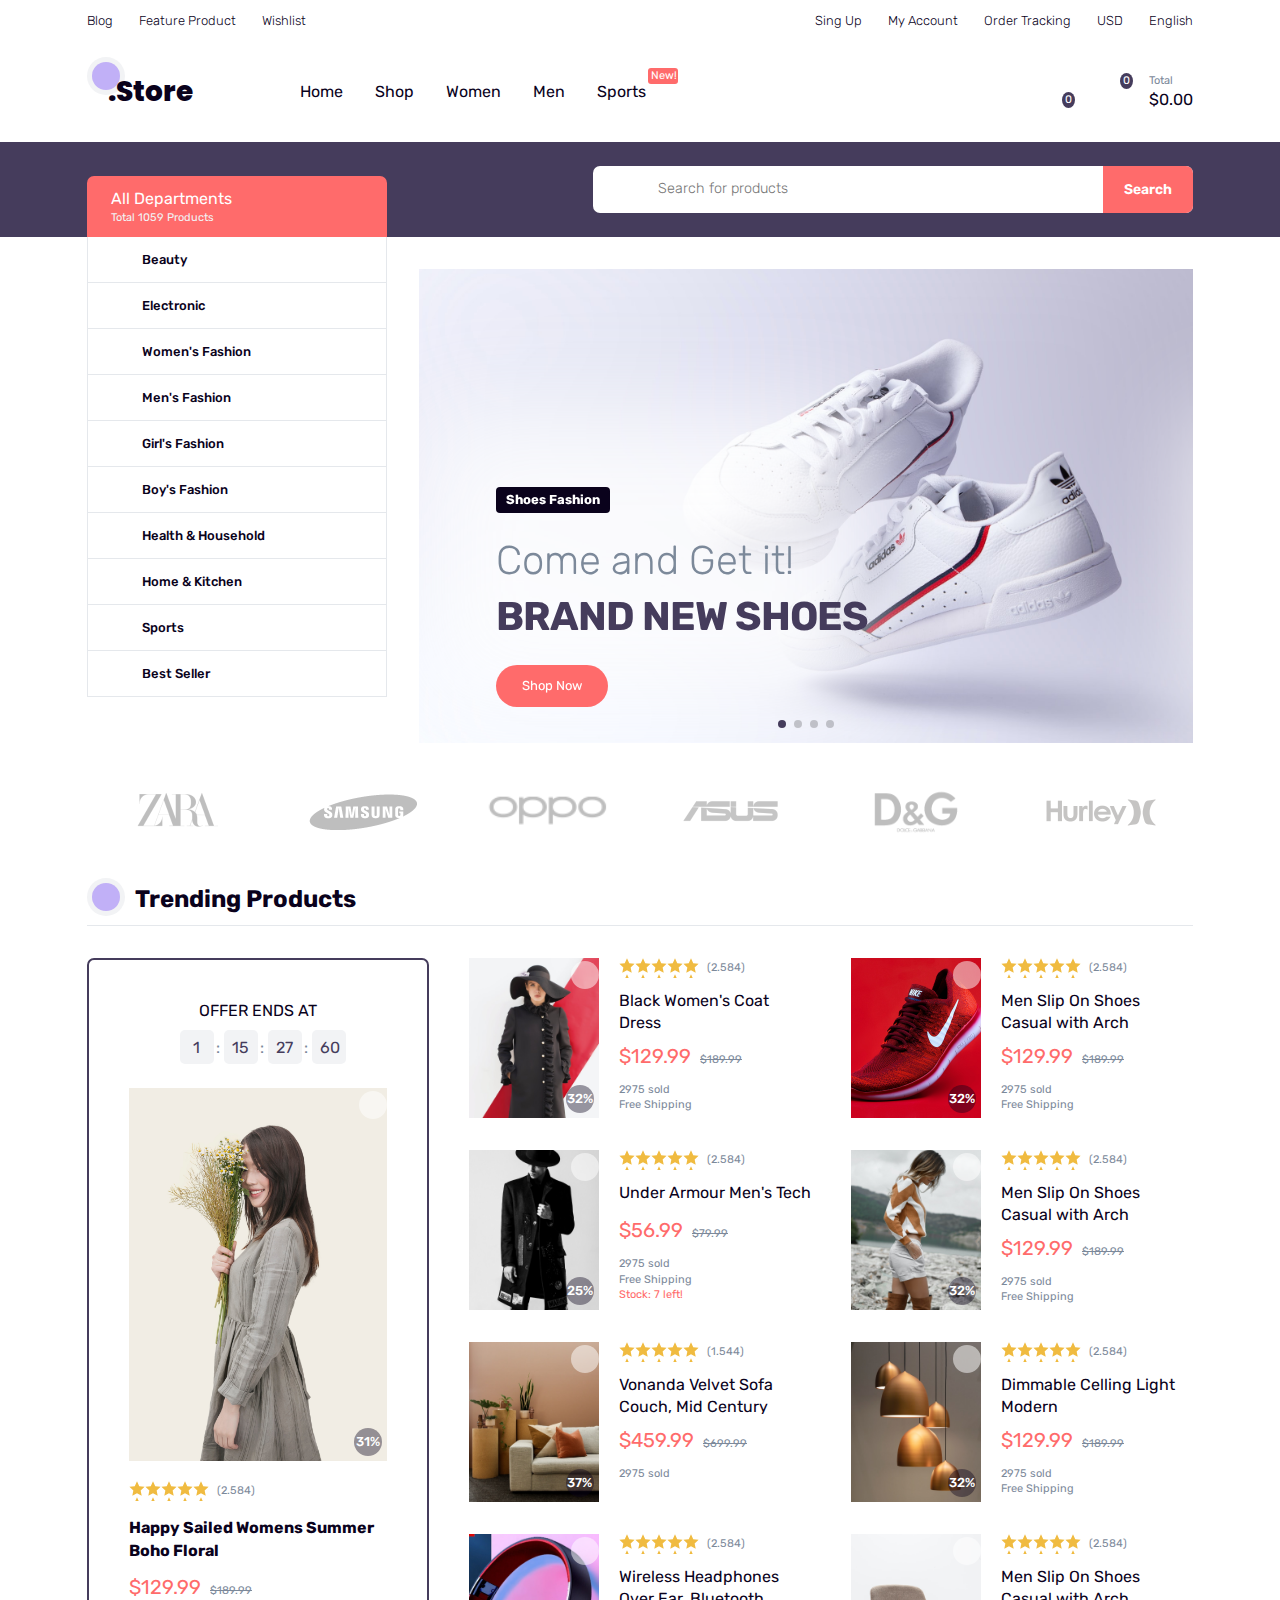
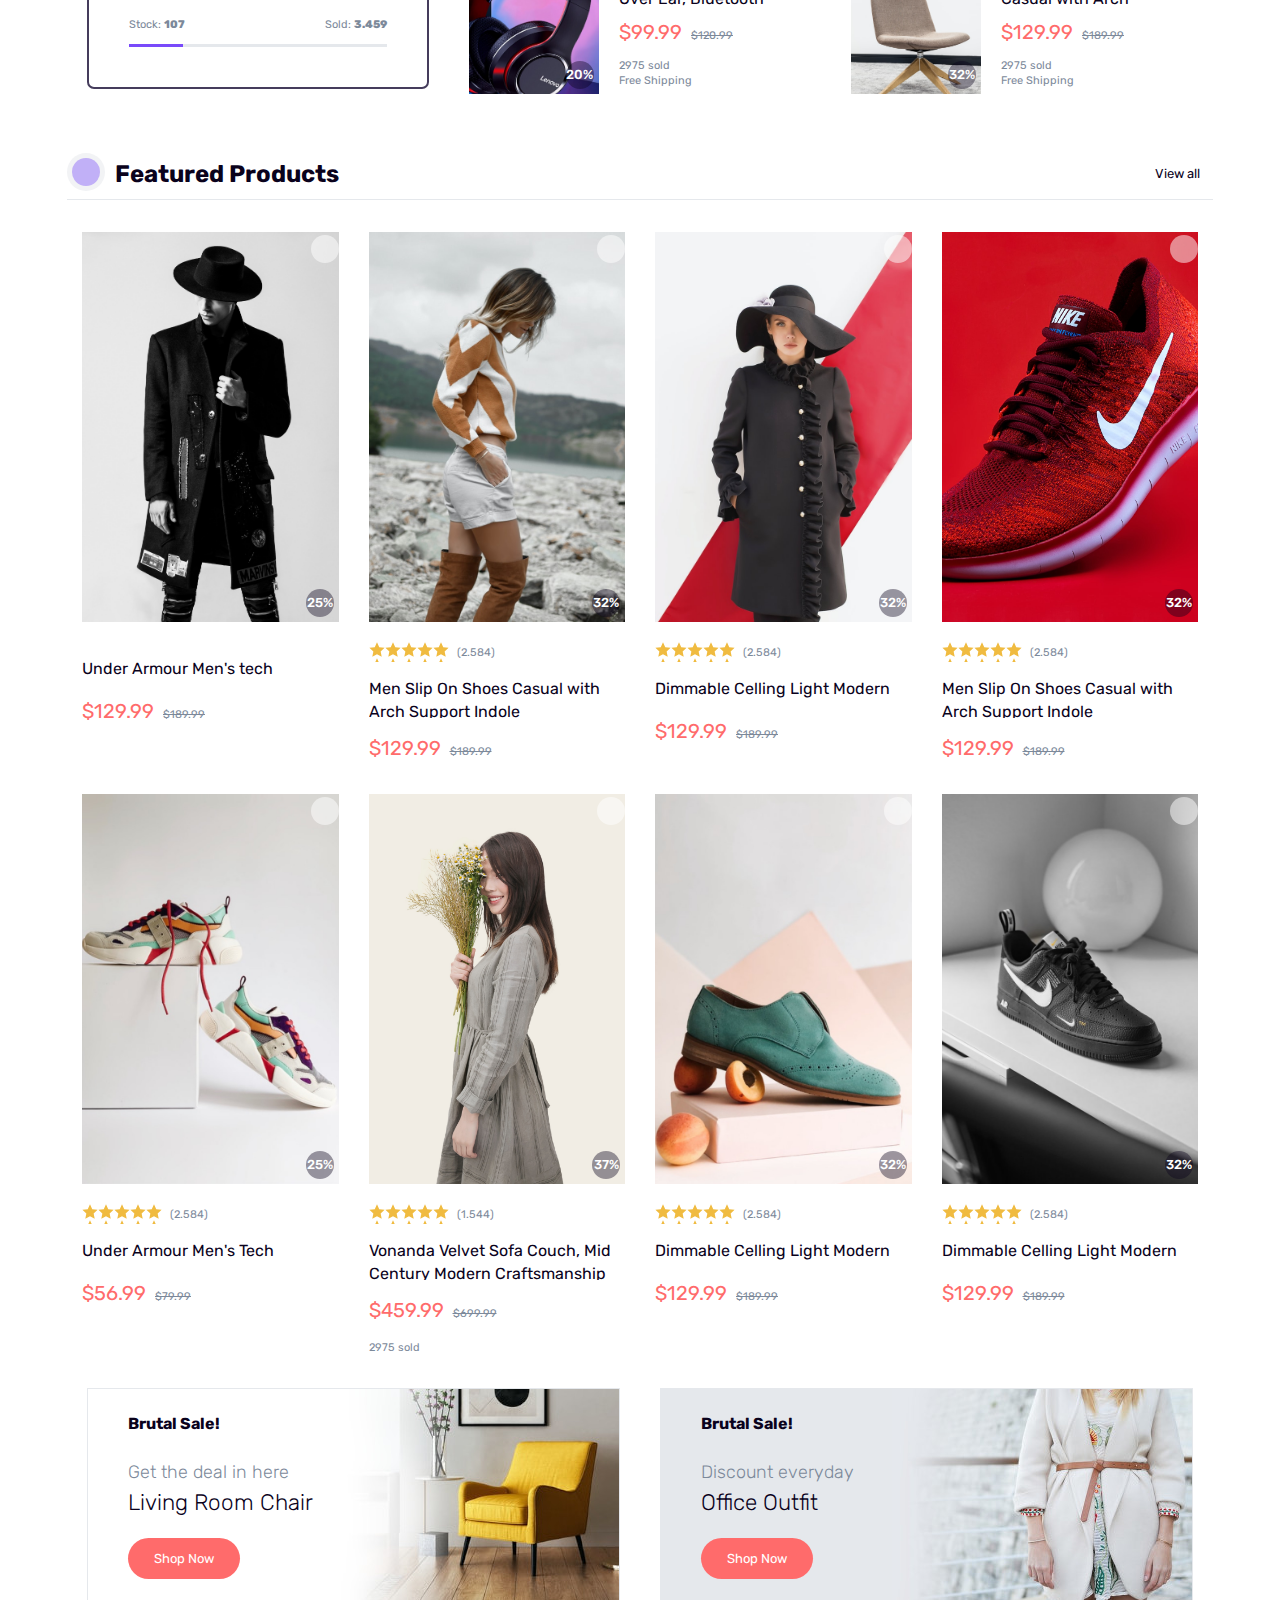
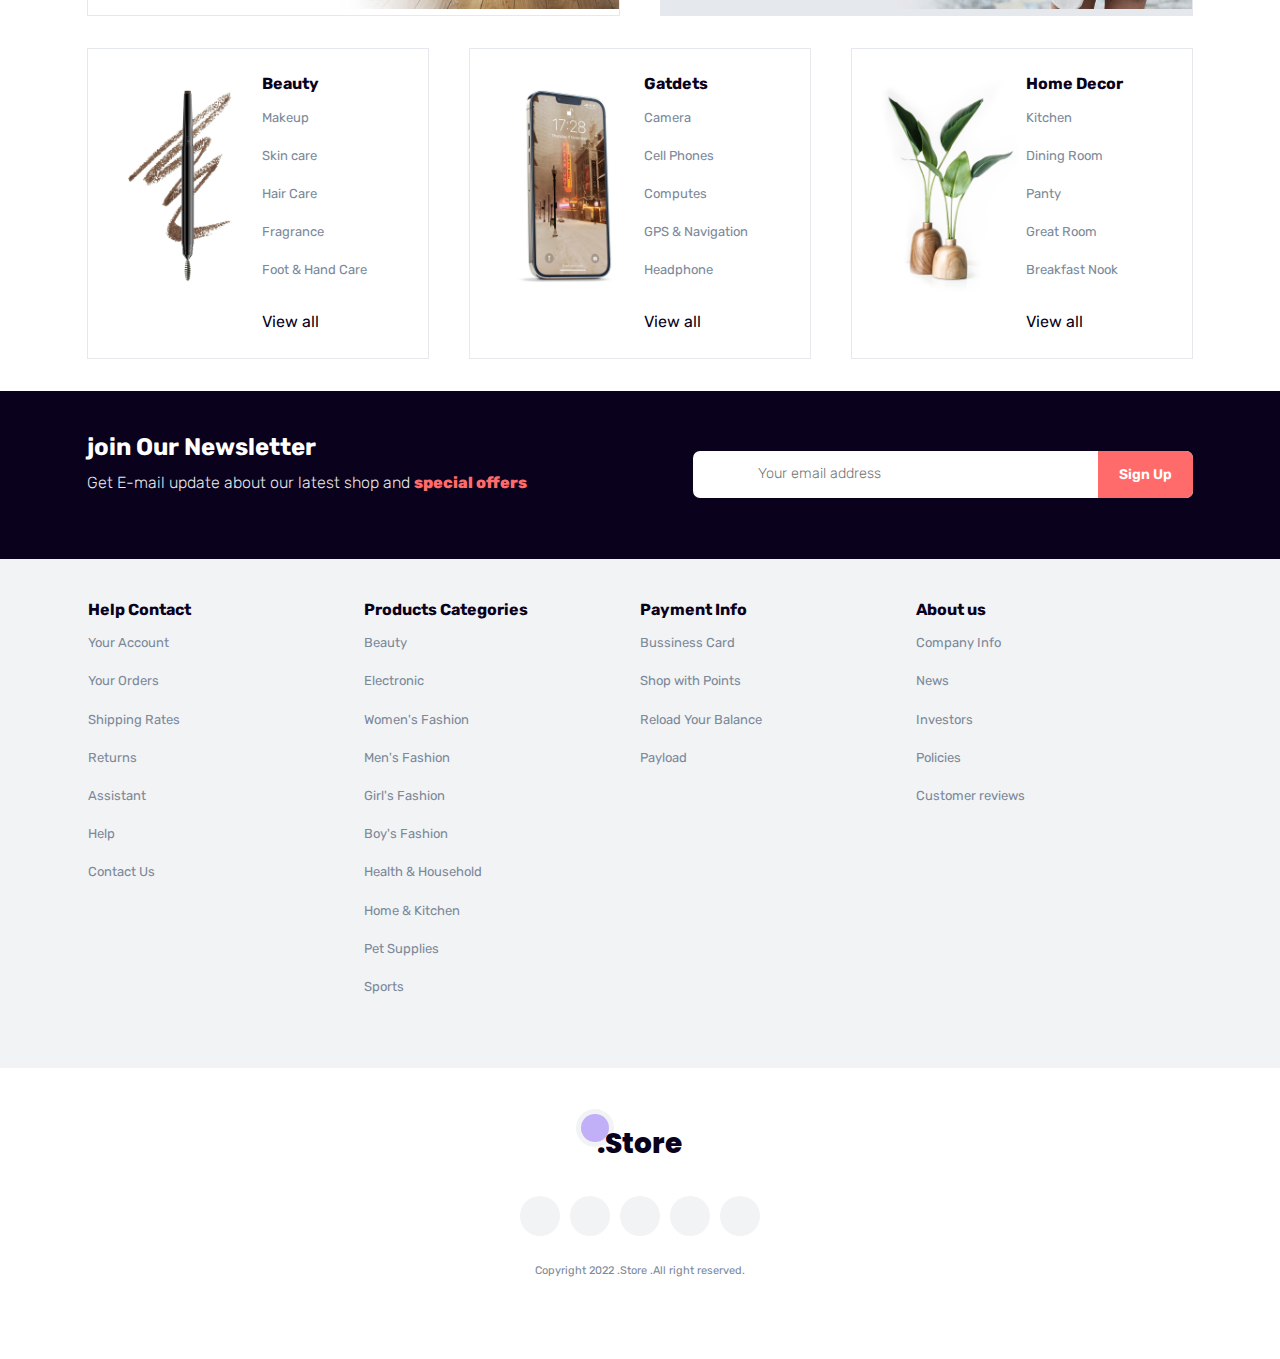
<file: index.html>
<!DOCTYPE html>
<html lang="en">
<head>
    <meta charset="UTF-8">
    <meta name="viewport" content="width=device-width, initial-scale=1.0">
    <title>Ecommerce Website</title>

    <link rel="stylesheet" href="styles.css">

    <!-- Fonts icon -->
    <link rel="stylesheet" href="https://cdnjs.cloudflare.com/ajax/libs/font-awesome/6.4.2/css/all.min.css" integrity="sha512-z3gLpd7yknf1YoNbCzqRKc4qyor8gaKU1qmn+CShxbuBusANI9QpRohGBreCFkKxLhei6S9CQXFEbbKuqLg0DA==" crossorigin="anonymous" referrerpolicy="no-referrer" />
    <!-- Swiper -->
    <link
        rel="stylesheet"
        href="https://cdn.jsdelivr.net/npm/swiper@10/swiper-bundle.min.css"
    />
</head>
<body>
    <div id="page" class="site page-home" >
        <aside class="site-off desktop-hide">
            <div class="off-canvas">
                <div class="canvas-head flexitem">
                    <div class="logo"><a href="/"><span class="circle"></span>.Store</a></div>
                    <a class="t-close flexcenter"><i class="fa-solid fa-xmark"></i></a>
                </div>
                <div class="departments"></div>
                <nav></nav>
                <div class="thetop-nav"></div>
            </div>
        </aside>
        <!-- Header -->
        <header>
            <div class="header-top mobile-hide">
                <div class="container">
                    <div class="wrapper flexitem">
                        <div class="left">
                            <ul class="flexitem main-links">
                                <li><a href="#">Blog</a></li>
                                <li><a href="#">Feature Product</a></li>
                                <li><a href="#">Wishlist</a></li>
                            </ul>
                        </div>
                        <div class="right">
                            <ul class="flexitem">
                                <li><a href="#">Sing Up</a></li>
                                <li><a href="#">My Account</a></li>
                                <li><a href="#">Order Tracking</a></li>
                                <li><a href="#">USD <span class="icon-small"><i class="fa-solid fa-chevron-down"></i></span></a>
                                    <ul>
                                        <li class="current"><a href="#">USD</a></li>
                                        <li><a href="#">EURO</a></li>
                                            <li><a href="#">GBP</a></li>
                                            <li><a href="#">VND</a></li>
                                    </ul>
                                </li>
                                <li><a href="#">English <span class="icon-small"><i class="fa-solid fa-chevron-down"></i></span></a>
                                    <ul>
                                        <li class="current"><a href="#">USD</a></li>
                                        <li><a href="#">China</a></li>
                                        <li><a href="#">Vietnamese</a></li>
                                        <li><a href="#">German</a></li>
                                    </ul>
                                </li>
                            </ul>
                        </div>
                    </div>
                </div>
            </div>
            <div class="header-nav">
                <div class="container">
                    <div class="wrapper flexitem">
                        <a href="#" class="trigger desktop-hide"><i class="fa-solid fa-bars"></i></a>
                        <div class="left flexitem">
                            <div class="logo"><a href="/"><span class="circle"></span>.Store</a></div>
                            <nav class="mobile-hide">
                                 <ul class="flexitem second-links">
                                    <li><a href="#">Home</a></li>
                                    <li><a href="./pages-category.html">Shop</a></li>
                                    <li class="has-child">
                                        <a href="#">Women 
                                            <span class="icon-small"><i class="fa-solid fa-chevron-down"></i></span>
                                        </a>
                                        <div class="mega">
                                            <div class="container">
                                                <div class="wrapper">
                                                    <div class="flexcol">
                                                        <div class="rol">
                                                            <h4>Women's Clothing</h4>
                                                            <ul>
                                                                <li><a href="#">Dresses</a></li>
                                                                <li><a href="#">Tops & Tees</a></li>
                                                                <li><a href="#">Jackets & Coats</a></li>
                                                                <li><a href="#">Pants & Capris</a></li>
                                                                <li><a href="#">Sweaters</a></li>
                                                                <li><a href="#">Costumes</a></li>
                                                                <li><a href="#">Hoodies & Sweatshirts</a></li>
                                                                <li><a href="#">Pajamas & Robes</a></li>
                                                                <li><a href="#">Shorts</a></li>
                                                                <li><a href="#">Swimwear</a></li>
                                                            </ul>
                                                        </div>
                                                    </div>
                                                    <div class="flexcol">
                                                        <div class="rol">
                                                            <h4>Jewelry</h4>
                                                            <ul>
                                                                <li><a href="#">Accessories</a></li>
                                                                <li><a href="#">Bags & Purses</a></li>
                                                                <li><a href="#">Rings</a></li>
                                                                <li><a href="#">Earrings</a></li>
                                                                <li><a href="#">Bracelets</a></li>
                                                                <li><a href="#">Body Jewelry</a></li>
                                                            </ul>
                                                        </div>
                                                    </div>
                                                    <div class="flexcol">
                                                        <div class="rol">
                                                            <h4>Beauty</h4>
                                                            <ul>
                                                                <li><a href="#">Bath Accessories</a></li>
                                                                <li><a href="#">Makeup & Cosmetics</a></li>
                                                                <li><a href="#">Skin Care</a></li>
                                                                <li><a href="#">Hair Care</a></li>
                                                                <li><a href="#">SpaKits & Gifts</a></li>
                                                            </ul>
                                                        </div>
                                                    </div>
                                                    <div class="flexcol">
                                                        <div class="rol">
                                                            <h4>Top Brands</h4>
                                                            <ul class="women-brands">
                                                                <li><a href="#">Nike</a></li>
                                                                <li><a href="#">Louis Vuitton</a></li>
                                                                <li><a href="#">Hermes</a></li>
                                                                <li><a href="#">Gucci</a></li>
                                                                <li><a href="#">Chanel</a></li>
                                                                <li><a href="#">Hurley</a></li>
                                                            </ul>
                                                            <a href="#" class="view-all">View all brands<i class="fa-solid fa-arrow-right"></i></a>
                                                        </div>
                                                    </div>
                                                    <div class="flexcol products">
                                                        <div class="row">
                                                            <div class="media">
                                                                <div class="thumbnail object-cover">
                                                                    <a href="#">
                                                                        <img src="./assets/products/apparel4.jpg" alt="">
                                                                    </a>
                                                                </div>
                                                            </div>
                                                            <div class="text-content">
                                                                <h4>Most wanted!</h4>
                                                                <a href="#" class="primary-button">Order Now</a>
                                                            </div>
                                                        </div>
                                                    </div>
                                                </div>
                                            </div>
                                        </div>
                                    </li>
                                    <li><a href="#">Men</a></li>
                                    <li>
                                        <a href="#">Sports
                                            <div class="fly-item"><span>New!</span></div>
                                        </a>
                                    </li>
                                </ul>
                            </nav>
                        </div>
                        <div class="right">
                            <div class="flexitem second-links">
                                <li class="mobile-hide"><a href="#">
                                    <div class="icon-large"><i class="fa-regular fa-heart"></i></div>
                                    <div class="fly-item"><span class="item-number">0</span></div>
                                </a></li>
                                <li><a href="./cart.html" class="iscart">
                                    <div class="icon-large">
                                        <i class="fa-solid fa-cart-shopping"></i>
                                        <div class="fly-item"><span class="item-number">0</span></div>
                                    </div>
                                    <div class="item-text">
                                        <div class="mini-text">Total</div>
                                        <div class="cart-total">$0.00</div>
                                    </div>
                                </a></li>
                            </div>
                        </div>
                    </div>
                </div>
            </div>

            <!-- Header Main -->

            <div class="header-main mobile-hide">
                <div class="container">
                    <div class="wrapper flexitem">
                        <div class="left">
                            <div class="dpt-cat">
                                <div class="dpt-head">
                                    <div class="main-head">All Departments</div>
                                    <div class="mini-text mobile-hide">Total 1059 Products</div>
                                    <a href="#" class="dpt-trigger mobile-hide">
                                        <i class="fa-solid fa-bars"></i>
                                    </a>
                                </div>
                                <div class="dpt-menu">
                                    <ul class="second-links">
                                        <li class="has-child beauty">
                                            <a href="#">
                                                <div class="icon-large"><i class="fa-regular fa-face-smile-beam"></i></div>
                                                Beauty
                                                <div class="icon-small"><i class="fa-solid fa-chevron-right"></i></div>
                                            </a>
                                            <ul>
                                                <li><a href="#">Makeup</a></li>
                                                <li><a href="#">Skin Care</a></li>
                                                <li><a href="#">Hair Care</a></li>
                                                <li><a href="#">Great Room</a></li>
                                                <li><a href="#">Foot & Hand Care</a></li>
                                                <li><a href="#">Tools & Accessories</a></li>
                                                <li><a href="#">Shave & hair Removal</a></li>
                                                <li><a href="#">Personal Care</a></li>
                                            </ul>
                                        </li>
                                        <li class="has-child electric">
                                            <a href="#">
                                                <div class="icon-large"><i class="fa-brands fa-bluetooth-b"></i></div>
                                                Electronic
                                                <div class="icon-small"><i class="fa-solid fa-chevron-right"></i></div>
                                            </a>
                                            <ul>
                                                <li><a href="#">Camera</a></li>
                                                <li><a href="#">Cellphone</a></li>
                                                <li><a href="#">Computer</a></li>
                                                <li><a href="#">HeadPhones</a></li>
                                                <li><a href="#">Home Audio</a></li>
                                            </ul>
                                        </li>
                                        <li class="has-child fashion">
                                            <a href="#">
                                                <div class="icon-large"><i class="fa-solid fa-person-dress"></i></div>
                                                Women's Fashion
                                                <div class="icon-small"><i class="fa-solid fa-chevron-right"></i></div>
                                            </a>
                                            <ul>
                                                <li><a href="#">Clothing</a></li>
                                                <li><a href="#">Shoes</a></li>
                                                <li><a href="#">Jewelry</a></li>
                                                <li><a href="#">Watches</a></li>
                                                <li><a href="#">Handbags</a></li>
                                            </ul>
                                        </li>
                                        <li>
                                            <a href="#">
                                                <div class="icon-large"><i class="fa-solid fa-shirt"></i></div>
                                                Men's Fashion
                                            </a>
                                        </li>
                                        <li>
                                            <a href="#">
                                                <div class="icon-large"><i class="fa-regular fa-face-smile-beam"></i></div>
                                                Girl's Fashion
                                            </a>
                                        </li>
                                        <li>
                                            <a href="#">
                                                <div class="icon-large"><i class="fa-regular fa-user"></i></div>
                                                Boy's Fashion
                                            </a>
                                        </li>
                                        <li>
                                            <a href="#">
                                                <div class="icon-large"><i class="fa-solid fa-heart-crack"></i></div>
                                                Health & Household
                                            </a>
                                        </li>
                                        <li class="has-child homekit">
                                            <a href="#">
                                                <div class="icon-large"><i class="fa-solid fa-house"></i></div>
                                                Home & Kitchen
                                                <div class="icon-small"><i class="fa-solid fa-chevron-right"></i></div>
                                            </a>
                                            <div class="mega">
                                                <div class="flexcol">
                                                    <div class="row">
                                                        <h4><a href="#">Kitchen & Dining</a></h4>
                                                        <ul>
                                                            <li><a href="#">KitChen</a></li>
                                                            <li><a href="#">Dining Room</a></li>
                                                            <li><a href="#">Pantry</a></li>
                                                            <li><a href="#">Great Room</a></li>
                                                            <li><a href="#">Breakfast Room</a></li>
                                                        </ul>
                                                    </div>
                                                    <div class="row">
                                                        <h4><a href="#">Living</a></h4>
                                                        <ul>
                                                            <li><a href="#">Living Room</a></li>
                                                            <li><a href="#">Family Room</a></li>
                                                            <li><a href="#">Sunroom</a></li>
                                                        </ul>
                                                    </div>
                                                </div>
                                                <div class="flexcol">
                                                    <div class="row">
                                                        <h4><a href="#">Bed & Bath</a></h4>
                                                        <ul>
                                                            <li><a href="#">BathRoom</a></li>
                                                            <li><a href="#">Power Room</a></li>
                                                            <li><a href="#">BedRoom</a></li>
                                                            <li><a href="#">Storage & Closet</a></li>
                                                            <li><a href="#">Baby & Kids</a></li>
                                                        </ul>
                                                    </div>
                                                    <div class="row">
                                                        <h4><a href="#">Utility</a></h4>
                                                        <ul>
                                                            <li><a href="#">Laundry</a></li>
                                                            <li><a href="#">Garage</a></li>
                                                            <li><a href="#">Mudroom</a></li>
                                                        </ul>
                                                    </div>
                                                </div>
                                            </div>
                                        </li>
                                        <li>
                                            <a href="#">
                                                <div class="icon-large"><i class="fa-solid fa-volleyball"></i></div>
                                                Sports
                                            </a>
                                        </li>
                                        <li>
                                            <a href="#">
                                                <div class="icon-large"><i class="fa-regular fa-star"></i></div>
                                                Best Seller
                                            </a>
                                        </li>
                                    </ul>
                                </div>
                            </div>
                        </div>
                        <div class="right">
                            <div class="search-box">
                                <form action="" class="search">
                                    <span class="icon-large"><i class="fa-solid fa-magnifying-glass"></i></span>
                                    <input type="search" placeholder="Search for products">
                                    <button type="submit">Search</button>
                                </form>
                            </div>
                        </div>
                    </div>
                </div>
            </div>
        </header>

        <!-- Main -->
        <main>
            <!-- Slider -->
            <div class="slider">
                <div class="container">
                    <div class="wrapper">
                        <div class="mySlider swiper">
                            <div class="swiper-wrapper">
                                <div class="swiper-slide">
                                    <div class="item">
                                        <div class="image object-cover">
                                            <img src="./assets/slider/slider0.jpg" alt="">
                                        </div>
                                        <div class="text-content flexcol">
                                            <h4>Shoes Fashion</h4>
                                            <h2><span>Come and Get it!</span><br/><span>Brand New Shoes</span></h2>
                                            <a href="#" class="primary-button">Shop Now</a>
                                        </div>
                                    </div>
                                </div>
                                <div class="swiper-slide">
                                    <div class="item">
                                        <div class="image object-cover">
                                            <img src="./assets/slider/slider1.jpg" alt="">
                                        </div>
                                        <div class="text-content flexcol">
                                            <h4>Quick Fashion</h4>
                                            <h2><span>Fit Your Wardrobe</span><br/><span>with luxuryitems</span></h2>
                                            <a href="#" class="primary-button">Shop Now</a>
                                        </div>
                                    </div>
                                </div>
                                <div class="swiper-slide">
                                    <div class="item">
                                        <div class="image object-cover">
                                            <img src="./assets/slider/slider2.jpg" alt="">
                                        </div>
                                        <div class="text-content flexcol">
                                            <h4>Quick Offer</h4>
                                            <h2><span>Wooden Minimal Sofa</span><br/><span>extra 50% off</span></h2>
                                            <a href="#" class="primary-button">Shop Now</a>
                                        </div>
                                    </div>
                                </div>
                                <div class="swiper-slide">
                                    <div class="item">
                                        <div class="image object-cover">
                                            <img src="./assets/slider/slider3.jpg" alt="">
                                        </div>
                                        <div class="text-content flexcol">
                                            <h4>Best Deals</h4>
                                            <h2><span>Home Workout Accessories</span><br/><span>push the limit</span></h2>
                                            <a href="#" class="primary-button">Shop Now</a>
                                        </div>
                                    </div>
                                </div>
                            </div>
                            <div class="swiper-pagination"></div>
                        </div>
                    </div>
                </div>
            </div>

            <!-- Brands -->
            <div class="brands">
                <div class="container">
                    <div class="wrapper flexitem">
                        <div class="item">
                            <a href="#">
                                <img src="./assets/brands/zara.png" alt="">
                            </a>
                        </div>
                        <div class="item">
                            <a href="#">
                                <img src="./assets/brands/samsung.png" alt="">
                            </a>
                        </div>
                        <div class="item">
                            <a href="#">
                                <img src="./assets/brands/oppo.png" alt="">
                            </a>
                        </div>
                        <div class="item">
                            <a href="#">
                                <img src="./assets/brands/asus.png" alt="">
                            </a>
                        </div>
                        <div class="item">
                            <a href="#">
                                <img src="./assets/brands/dng.png" alt="">
                            </a>
                        </div>
                        <div class="item">
                            <a href="#">
                                <img src="./assets/brands/hurley.png" alt="">
                            </a>
                        </div>
                    </div>
                </div>
            </div>

            <!-- Trending -->
            <div class="trending">
                <div class="container">
                    <div class="wrapper">
                        <div class="sectop flexitem">
                            <h2><span class="circle"></span><span>Trending Products</span></h2>
                        </div>
                        <div class="column">
                            <div class="flexwrap">
                                <div class="row products big">
                                    <div class="item">
                                        <div class="offer">
                                            <p>Offer ends at</p>
                                            <ul class="flexcenter">
                                                <li>1</li>
                                                <li>15</li>
                                                <li>27</li>
                                                <li>60</li>
                                            </ul>
                                        </div>
                                        <div class="media">
                                            <div class="image">
                                                <a href="./pages-offer.html">
                                                    <img src="./assets/products/apparel4.jpg" alt="">
                                                </a>
                                            </div>
                                            <div class="hoverable">
                                                <ul>
                                                    <li class="active"><a href="#"><i class="fa-regular fa-heart"></i></a></li>
                                                    <li><a href="#"><i class="fa-regular fa-eye"></i></a></li>
                                                    <li><a href="#"><i class="fa-solid fa-shuffle"></i></a></li>
                                                </ul>
                                            </div>
                                            <div class="discount circle flexcenter"><span>31%</span></div>
                                        </div>
                                        <div class="content">
                                            <div class="rating">
                                                <div class="starts"></div>
                                                <span class="mini-text">(2.584)</span>
                                            </div>
                                            <h3 class="main-links"><a href="#">Happy Sailed Womens Summer Boho Floral</a></h3>
                                            <div class="price">
                                                <span class="current">$129.99</span>
                                                <span class="normal mini-text">$189.99</span>
                                            </div>
                                            <div class="stock mini-text">
                                                <div class="qty">
                                                    <span>Stock: <strong class="qty-available">107</strong></span>
                                                    <span>Sold: <strong class="qty-sold">3.459</strong></span>
                                                </div>
                                                <div class="bar">
                                                    <div class="available"></div>
                                                </div>
                                            </div>
                                        </div>
                                    </div>
                                </div>
                                <div class="row products mini">
                                    <div class="item">
                                        <div class="media">
                                            <div class="thumbnail object-cover">
                                                <a href="#">
                                                    <img src="./assets/products/apparel3.jpg" alt="">
                                                </a>
                                            </div>
                                            <div class="hoverable">
                                                <ul>
                                                    <li class="active"><a href="#"><i class="fa-regular fa-heart"></i></a></li>
                                                    <li><a href="#"><i class="fa-regular fa-eye"></i></a></li>
                                                    <li><a href="#"><i class="fa-solid fa-shuffle"></i></a></li>
                                                </ul>
                                            </div>
                                            <div class="discount circle flexcenter"><span>32%</span></div>
                                        </div>
                                        <div class="content">
                                            <div class="rating">
                                                <div class="starts"></div>
                                                <span class="mini-text">(2.584)</span>
                                            </div>
                                            <h3 class="main-links"><a href="#">Black Women's Coat Dress</a></h3>
                                            <div class="price">
                                                <span class="current">$129.99</span>
                                                <span class="normal mini-text">$189.99</span>
                                            </div>
                                            <div class="mini-text">
                                                <p>2975 sold</p>
                                                <p>Free Shipping</p>
                                            </div>
                                        </div>
                                    </div>

                                    <!-- item 2 -->
                                    <div class="item">
                                        <div class="media">
                                            <div class="thumbnail object-cover">
                                                <a href="#">
                                                    <img src="./assets/products/apparel1.jpg" alt="">
                                                </a>
                                            </div>
                                            <div class="hoverable">
                                                <ul>
                                                    <li class="active"><a href="#"><i class="fa-regular fa-heart"></i></a></li>
                                                    <li><a href="#"><i class="fa-regular fa-eye"></i></a></li>
                                                    <li><a href="#"><i class="fa-solid fa-shuffle"></i></a></li>
                                                </ul>
                                            </div>
                                            <div class="discount circle flexcenter"><span>25%</span></div>
                                        </div>
                                        <div class="content">
                                            <div class="rating">
                                                <div class="starts"></div>
                                                <span class="mini-text">(2.584)</span>
                                            </div>
                                            <h3 class="main-links"><a href="#">Under Armour Men's Tech</a></h3>
                                            <div class="price">
                                                <span class="current">$56.99</span>
                                                <span class="normal mini-text">$79.99</span>
                                            </div>
                                            <div class="mini-text">
                                                <p>2975 sold</p>
                                                <p>Free Shipping</p>
                                                <p class="stock-danger">Stock: 7 left!</p>
                                            </div>
                                        </div>
                                    </div>

                                    <!-- item 3 -->
                                    <div class="item">
                                        <div class="media">
                                            <div class="thumbnail object-cover">
                                                <a href="#">
                                                    <img src="./assets/products/home1.jpg" alt="">
                                                </a>
                                            </div>
                                            <div class="hoverable">
                                                <ul>
                                                    <li class="active"><a href="#"><i class="fa-regular fa-heart"></i></a></li>
                                                    <li><a href="#"><i class="fa-regular fa-eye"></i></a></li>
                                                    <li><a href="#"><i class="fa-solid fa-shuffle"></i></a></li>
                                                </ul>
                                            </div>
                                            <div class="discount circle flexcenter"><span>37%</span></div>
                                        </div>
                                        <div class="content">
                                            <div class="rating">
                                                <div class="starts"></div>
                                                <span class="mini-text">(1.544)</span>
                                            </div>
                                            <h3 class="main-links"><a href="#">Vonanda Velvet Sofa Couch, Mid Century Modern Craftsmanship</a></h3>
                                            <div class="price">
                                                <span class="current">$459.99</span>
                                                <span class="normal mini-text">$699.99</span>
                                            </div>
                                            <div class="mini-text">
                                                <p>2975 sold</p>
                                            </div>
                                        </div>
                                    </div>

                                    <!-- item 4 -->
                                    <div class="item">
                                        <div class="media">
                                            <div class="thumbnail object-cover">
                                                <a href="#">
                                                    <img src="./assets/products/electronic3.jpg" alt="">
                                                </a>
                                            </div>
                                            <div class="hoverable">
                                                <ul>
                                                    <li class="active"><a href="#"><i class="fa-regular fa-heart"></i></a></li>
                                                    <li><a href="#"><i class="fa-regular fa-eye"></i></a></li>
                                                    <li><a href="#"><i class="fa-solid fa-shuffle"></i></a></li>
                                                </ul>
                                            </div>
                                            <div class="discount circle flexcenter"><span>20%</span></div>
                                        </div>
                                        <div class="content">
                                            <div class="rating">
                                                <div class="starts"></div>
                                                <span class="mini-text">(2.584)</span>
                                            </div>
                                            <h3 class="main-links"><a href="#">Wireless Headphones Over Ear, Bluetooth Headphones with Microphones</a></h3>
                                            <div class="price">
                                                <span class="current">$99.99</span>
                                                <span class="normal mini-text">$120.99</span>
                                            </div>
                                            <div class="mini-text">
                                                <p>2975 sold</p>
                                                <p>Free Shipping</p>
                                            </div>
                                        </div>
                                    </div>
                                </div>
                                <div class="row products mini">
                                    <!-- item 5 -->
                                    <div class="item">
                                        <div class="media">
                                            <div class="thumbnail object-cover">
                                                <a href="#">
                                                    <img src="./assets/products/shoe1.jpg" alt="">
                                                </a>
                                            </div>
                                            <div class="hoverable">
                                                <ul>
                                                    <li class="active"><a href="#"><i class="fa-regular fa-heart"></i></a></li>
                                                    <li><a href="#"><i class="fa-regular fa-eye"></i></a></li>
                                                    <li><a href="#"><i class="fa-solid fa-shuffle"></i></a></li>
                                                </ul>
                                            </div>
                                            <div class="discount circle flexcenter"><span>32%</span></div>
                                        </div>
                                        <div class="content">
                                            <div class="rating">
                                                <div class="starts"></div>
                                                <span class="mini-text">(2.584)</span>
                                            </div>
                                            <h3 class="main-links"><a href="./pages-single.html">Men Slip On Shoes Casual with Arch Support Indole</a></h3>
                                            <div class="price">
                                                <span class="current">$129.99</span>
                                                <span class="normal mini-text">$189.99</span>
                                            </div>
                                            <div class="mini-text">
                                                <p>2975 sold</p>
                                                <p>Free Shipping</p>
                                            </div>
                                        </div>
                                    </div>

                                    <!-- item 6 -->
                                    <div class="item">
                                        <div class="media">
                                            <div class="thumbnail object-cover">
                                                <a href="#">
                                                    <img src="./assets/products/apparel2.jpg" alt="">
                                                </a>
                                            </div>
                                            <div class="hoverable">
                                                <ul>
                                                    <li class="active"><a href="#"><i class="fa-regular fa-heart"></i></a></li>
                                                    <li><a href="#"><i class="fa-regular fa-eye"></i></a></li>
                                                    <li><a href="#"><i class="fa-solid fa-shuffle"></i></a></li>
                                                </ul>
                                            </div>
                                            <div class="discount circle flexcenter"><span>32%</span></div>
                                        </div>
                                        <div class="content">
                                            <div class="rating">
                                                <div class="starts"></div>
                                                <span class="mini-text">(2.584)</span>
                                            </div>
                                            <h3 class="main-links"><a href="#">Men Slip On Shoes Casual with Arch Support Indole</a></h3>
                                            <div class="price">
                                                <span class="current">$129.99</span>
                                                <span class="normal mini-text">$189.99</span>
                                            </div>
                                            <div class="mini-text">
                                                <p>2975 sold</p>
                                                <p>Free Shipping</p>
                                            </div>
                                        </div>
                                    </div>

                                    <!-- item 7 -->
                                    <div class="item">
                                        <div class="media">
                                            <div class="thumbnail object-cover">
                                                <a href="#">
                                                    <img src="./assets/products/home2.jpg" alt="">
                                                </a>
                                            </div>
                                            <div class="hoverable">
                                                <ul>
                                                    <li class="active"><a href="#"><i class="fa-regular fa-heart"></i></a></li>
                                                    <li><a href="#"><i class="fa-regular fa-eye"></i></a></li>
                                                    <li><a href="#"><i class="fa-solid fa-shuffle"></i></a></li>
                                                </ul>
                                            </div>
                                            <div class="discount circle flexcenter"><span>32%</span></div>
                                        </div>
                                        <div class="content">
                                            <div class="rating">
                                                <div class="starts"></div>
                                                <span class="mini-text">(2.584)</span>
                                            </div>
                                            <h3 class="main-links"><a href="#">Dimmable Celling Light Modern</a></h3>
                                            <div class="price">
                                                <span class="current">$129.99</span>
                                                <span class="normal mini-text">$189.99</span>
                                            </div>
                                            <div class="mini-text">
                                                <p>2975 sold</p>
                                                <p>Free Shipping</p>
                                            </div>
                                        </div>
                                    </div>

                                    <!-- item 8 -->
                                    <div class="item">
                                        <div class="media">
                                            <div class="thumbnail object-cover">
                                                <a href="#">
                                                    <img src="./assets/products/home4.jpg" alt="">
                                                </a>
                                            </div>
                                            <div class="hoverable">
                                                <ul>
                                                    <li class="active"><a href="#"><i class="fa-regular fa-heart"></i></a></li>
                                                    <li><a href="#"><i class="fa-regular fa-eye"></i></a></li>
                                                    <li><a href="#"><i class="fa-solid fa-shuffle"></i></a></li>
                                                </ul>
                                            </div>
                                            <div class="discount circle flexcenter"><span>32%</span></div>
                                        </div>
                                        <div class="content">
                                            <div class="rating">
                                                <div class="starts"></div>
                                                <span class="mini-text">(2.584)</span>
                                            </div>
                                            <h3 class="main-links"><a href="#">Men Slip On Shoes Casual with Arch Support Indole</a></h3>
                                            <div class="price">
                                                <span class="current">$129.99</span>
                                                <span class="normal mini-text">$189.99</span>
                                            </div>
                                            <div class="mini-text">
                                                <p>2975 sold</p>
                                                <p>Free Shipping</p>
                                            </div>
                                        </div>
                                    </div>
                                </div>
                            </div>
                        </div>
                    </div>
                </div>
            </div>

            <!-- featured -->
            <div class="featured">
                <div class="container">
                    <div class="wrapper">
                        <div class="column">
                            <div class="sectop flexitem">
                                <h2><span class="circle"></span><span>Featured Products</span></h2>
                                <div class="second-links">
                                    <a href="#" class="view-all">View all <i class="fa-solid fa-arrow-right"></i></a>
                                </div>
                            </div>
                            <div class="products main flexwrap">
                                <!-- item 1 -->
                                <div class="item">
                                    <div class="media">
                                        <div class="thumbnail object-cover">
                                            <a href="#">
                                                <img src="./assets/products/apparel1.jpg" alt="">
                                            </a>
                                        </div>
                                        <div class="hoverable">
                                            <ul>
                                                <li class="active"><a href="#"><i class="fa-regular fa-heart"></i></a></li>
                                                <li><a href="#"><i class="fa-regular fa-eye"></i></a></li>
                                                <li><a href="#"><i class="fa-solid fa-shuffle"></i></a></li>
                                            </ul>
                                        </div>
                                        <div class="discount circle flexcenter"><span>25%</span></div>
                                    </div>
                                    <div class="content">
                                        <div class="rating">
                                            <div class="stars"></div>
                                            <div class="mini-text"></div>
                                        </div>
                                        <h3><a href="#">Under Armour Men's tech</a></h3>
                                        <div class="price">
                                            <span class="current">$129.99</span>
                                            <span class="normal mini-text">$189.99</span>
                                        </div>
                                        <div class="footer">
                                            <ul class="minitext">
                                                <li>65% Polyester,35% Cotton</li>
                                                <li>Imported</li>
                                                <li>Machine Wash</li>
                                            </ul>
                                        </div>
                                    </div>
                                </div>

                                <!-- item 2 -->
                                <div class="item">
                                    <div class="media">
                                        <div class="thumbnail object-cover">
                                            <a href="#">
                                                <img src="./assets/products/apparel2.jpg" alt="">
                                            </a>
                                        </div>
                                        <div class="hoverable">
                                            <ul>
                                                <li class="active"><a href="#"><i class="fa-regular fa-heart"></i></a></li>
                                                <li><a href="#"><i class="fa-regular fa-eye"></i></a></li>
                                                <li><a href="#"><i class="fa-solid fa-shuffle"></i></a></li>
                                            </ul>
                                        </div>
                                        <div class="discount circle flexcenter"><span>32%</span></div>
                                    </div>
                                    <div class="content">
                                        <div class="rating">
                                            <div class="starts"></div>
                                            <span class="mini-text">(2.584)</span>
                                        </div>
                                        <h3 class="main-links"><a href="#">Men Slip On Shoes Casual with Arch Support Indole</a></h3>
                                        <div class="price">
                                            <span class="current">$129.99</span>
                                            <span class="normal mini-text">$189.99</span>
                                        </div>
                                        <div class="footer">
                                            <ul class="minitext">
                                                <li>Polyester, Cotton</li>
                                                <li>Pull On closure</li>
                                                <li>Fashion Personality</li>
                                            </ul>
                                        </div>
                                    </div>
                                </div>

                                <!-- item 3 -->
                                <div class="item">
                                    <div class="media">
                                        <div class="thumbnail object-cover">
                                            <a href="#">
                                                <img src="./assets/products/apparel3.jpg" alt="">
                                            </a>
                                        </div>
                                        <div class="hoverable">
                                            <ul>
                                                <li class="active"><a href="#"><i class="fa-regular fa-heart"></i></a></li>
                                                <li><a href="#"><i class="fa-regular fa-eye"></i></a></li>
                                                <li><a href="#"><i class="fa-solid fa-shuffle"></i></a></li>
                                            </ul>
                                        </div>
                                        <div class="discount circle flexcenter"><span>32%</span></div>
                                    </div>
                                    <div class="content">
                                        <div class="rating">
                                            <div class="starts"></div>
                                            <span class="mini-text">(2.584)</span>
                                        </div>
                                        <h3 class="main-links"><a href="#">Dimmable Celling Light Modern</a></h3>
                                        <div class="price">
                                            <span class="current">$129.99</span>
                                            <span class="normal mini-text">$189.99</span>
                                        </div>
                                        <div class="footer">
                                            <ul class="minitext">
                                                <li>65% Polyester,35% Cotton</li>
                                                <li>Imported</li>
                                                <li>Machine Wash</li>
                                            </ul>
                                        </div>
                                    </div>
                                </div>

                                <!-- item 4 -->
                                <div class="item">
                                    <div class="media">
                                        <div class="thumbnail object-cover">
                                            <a href="#">
                                                <img src="./assets/products/shoe1.jpg" alt="">
                                            </a>
                                        </div>
                                        <div class="hoverable">
                                            <ul>
                                                <li class="active"><a href="#"><i class="fa-regular fa-heart"></i></a></li>
                                                <li><a href="#"><i class="fa-regular fa-eye"></i></a></li>
                                                <li><a href="#"><i class="fa-solid fa-shuffle"></i></a></li>
                                            </ul>
                                        </div>
                                        <div class="discount circle flexcenter"><span>32%</span></div>
                                    </div>
                                    <div class="content">
                                        <div class="rating">
                                            <div class="starts"></div>
                                            <span class="mini-text">(2.584)</span>
                                        </div>
                                        <h3 class="main-links"><a href="#">Men Slip On Shoes Casual with Arch Support Indole</a></h3>
                                        <div class="price">
                                            <span class="current">$129.99</span>
                                            <span class="normal mini-text">$189.99</span>
                                        </div>
                                        <div class="footer">
                                            <ul class="minitext">
                                                <li>65% Polyester,35% Cotton</li>
                                                <li>Imported</li>
                                                <li>Machine Wash</li>
                                            </ul>
                                        </div>
                                    </div>
                                </div>

                                <!-- item 5 -->
                                <div class="item">
                                    <div class="media">
                                        <div class="thumbnail object-cover">
                                            <a href="#">
                                                <img src="./assets/products/shoe2.jpg" alt="">
                                            </a>
                                        </div>
                                        <div class="hoverable">
                                            <ul>
                                                <li class="active"><a href="#"><i class="fa-regular fa-heart"></i></a></li>
                                                <li><a href="#"><i class="fa-regular fa-eye"></i></a></li>
                                                <li><a href="#"><i class="fa-solid fa-shuffle"></i></a></li>
                                            </ul>
                                        </div>
                                        <div class="discount circle flexcenter"><span>25%</span></div>
                                    </div>
                                    <div class="content">
                                        <div class="rating">
                                            <div class="starts"></div>
                                            <span class="mini-text">(2.584)</span>
                                        </div>
                                        <h3 class="main-links"><a href="#">Under Armour Men's Tech</a></h3>
                                        <div class="price">
                                            <span class="current">$56.99</span>
                                            <span class="normal mini-text">$79.99</span>
                                        </div>
                                        <div class="footer">
                                            <ul class="minitext">
                                                <li>65% Polyester,35% Cotton</li>
                                                <li>Imported</li>
                                                <li>Machine Wash</li>
                                            </ul>
                                        </div>
                                    </div>
                                </div>

                                <!-- item 6 -->
                                <div class="item">
                                    <div class="media">
                                        <div class="thumbnail object-cover">
                                            <a href="#">
                                                <img src="./assets/products/apparel4.jpg" alt="">
                                            </a>
                                        </div>
                                        <div class="hoverable">
                                            <ul>
                                                <li class="active"><a href="#"><i class="fa-regular fa-heart"></i></a></li>
                                                <li><a href="#"><i class="fa-regular fa-eye"></i></a></li>
                                                <li><a href="#"><i class="fa-solid fa-shuffle"></i></a></li>
                                            </ul>
                                        </div>
                                        <div class="discount circle flexcenter"><span>37%</span></div>
                                    </div>
                                    <div class="content">
                                        <div class="rating">
                                            <div class="starts"></div>
                                            <span class="mini-text">(1.544)</span>
                                        </div>
                                        <h3 class="main-links"><a href="#">Vonanda Velvet Sofa Couch, Mid Century Modern Craftsmanship</a></h3>
                                        <div class="price">
                                            <span class="current">$459.99</span>
                                            <span class="normal mini-text">$699.99</span>
                                        </div>
                                        <div class="mini-text">
                                            <p>2975 sold</p>
                                        </div>
                                        <div class="footer">
                                            <ul class="minitext">
                                                <li>65% Polyester,35% Cotton</li>
                                                <li>Imported</li>
                                                <li>Machine Wash</li>
                                            </ul>
                                        </div>
                                    </div>
                                </div>

                                <!-- item 7 -->
                                <div class="item">
                                    <div class="media">
                                        <div class="thumbnail object-cover">
                                            <a href="#">
                                                <img src="./assets/products/shoe4.jpg" alt="">
                                            </a>
                                        </div>
                                        <div class="hoverable">
                                            <ul>
                                                <li class="active"><a href="#"><i class="fa-regular fa-heart"></i></a></li>
                                                <li><a href="#"><i class="fa-regular fa-eye"></i></a></li>
                                                <li><a href="#"><i class="fa-solid fa-shuffle"></i></a></li>
                                            </ul>
                                        </div>
                                        <div class="discount circle flexcenter"><span>32%</span></div>
                                    </div>
                                    <div class="content">
                                        <div class="rating">
                                            <div class="starts"></div>
                                            <span class="mini-text">(2.584)</span>
                                        </div>
                                        <h3 class="main-links"><a href="#">Dimmable Celling Light Modern</a></h3>
                                        <div class="price">
                                            <span class="current">$129.99</span>
                                            <span class="normal mini-text">$189.99</span>
                                        </div>
                                        <div class="footer">
                                            <ul class="minitext">
                                                <li>65% Polyester,35% Cotton</li>
                                                <li>Imported</li>
                                                <li>Machine Wash</li>
                                            </ul>
                                        </div>
                                    </div>
                                </div>

                                <!-- item 8 -->
                                <div class="item">
                                    <div class="media">
                                        <div class="thumbnail object-cover">
                                            <a href="#">
                                                <img src="./assets/products/shoe5.jpg" alt="">
                                            </a>
                                        </div>
                                        <div class="hoverable">
                                            <ul>
                                                <li class="active"><a href="#"><i class="fa-regular fa-heart"></i></a></li>
                                                <li><a href="#"><i class="fa-regular fa-eye"></i></a></li>
                                                <li><a href="#"><i class="fa-solid fa-shuffle"></i></a></li>
                                            </ul>
                                        </div>
                                        <div class="discount circle flexcenter"><span>32%</span></div>
                                    </div>
                                    <div class="content">
                                        <div class="rating">
                                            <div class="starts"></div>
                                            <span class="mini-text">(2.584)</span>
                                        </div>
                                        <h3 class="main-links"><a href="#">Dimmable Celling Light Modern</a></h3>
                                        <div class="price">
                                            <span class="current">$129.99</span>
                                            <span class="normal mini-text">$189.99</span>
                                        </div>
                                        <div class="footer">
                                            <ul class="minitext">
                                                <li>65% Polyester,35% Cotton</li>
                                                <li>Imported</li>
                                                <li>Machine Wash</li>
                                            </ul>
                                        </div>
                                    </div>
                                </div>
                            </div>
                        </div>
                    </div>
                </div>
            </div>

            <!-- Banners -->
            <div class="banners">
                <div class="container">
                    <div class="wrapper">
                        <div class="column">
                            <div class="banner flexwrap">
                                <!-- row 1 -->
                                <div class="row">
                                    <div class="item">
                                        <div class="image">
                                            <img src="./assets/banner/banner1.jpg" alt="">
                                        </div>
                                        <div class="text-content flexcol">
                                            <h4>Brutal Sale!</h4>
                                            <h3><span>Get the deal in here</span><br/>Living Room Chair</h3>
                                            <a href="#" class="primary-button">Shop Now</a>
                                        </div>
                                        <a href="#" class="over-links"></a>
                                    </div>
                                </div>
                                <!-- row 2 -->
                                <div class="row">
                                    <div class="item get-gray">
                                        <div class="image">
                                            <img src="./assets/banner/banner2.jpg" alt="">
                                        </div>
                                        <div class="text-content flexcol">
                                            <h4>Brutal Sale!</h4>
                                            <h3><span>Discount everyday</span><br/>Office Outfit</h3>
                                            <a href="#" class="primary-button">Shop Now</a>
                                        </div>
                                        <a href="#" class="over-links"></a>
                                    </div>
                                </div>
                            </div>
                            <div class="product-categories flexwrap">
                                <div class="row">
                                    <div class="item">
                                        <div class="image">
                                            <img src="./assets/banner/procat1.jpg" alt="">
                                        </div>
                                        <div class="content mini-links">
                                            <h4>Beauty</h4>
                                            <ul class="flexcol">
                                                <li><a href="#">Makeup</a></li>
                                                <li><a href="#">Skin care</a></li>
                                                <li><a href="#">Hair Care</a></li>
                                                <li><a href="#">Fragrance</a></li>
                                                <li><a href="#">Foot & Hand Care</a></li>
                                            </ul>
                                            <div class="second-links">
                                                <a href="#" class="view-alll">View all<i class="fa-solid fa-arrow-right"></i></a>
                                            </div>
                                        </div>
                                    </div>
                                </div>

                                <div class="row">
                                    <div class="item">
                                        <div class="image">
                                            <img src="./assets/banner/procat2.jpg" alt="">
                                        </div>
                                        <div class="content mini-links">
                                            <h4>Gatdets</h4>
                                            <ul class="flexcol">
                                                <li><a href="#">Camera</a></li>
                                                <li><a href="#">Cell Phones</a></li>
                                                <li><a href="#">Computes</a></li>
                                                <li><a href="#">GPS & Navigation</a></li>
                                                <li><a href="#">Headphone</a></li>
                                            </ul>
                                            <div class="second-links">
                                                <a href="#" class="view-alll">View all<i class="fa-solid fa-arrow-right"></i></a>
                                            </div>
                                        </div>
                                        
                                    </div>
                                </div>

                                <div class="row">
                                    <div class="item">
                                        <div class="image">
                                            <img src="./assets/banner/procat3.jpg" alt="">
                                        </div>
                                        <div class="content mini-links">
                                            <h4>Home Decor</h4>
                                            <ul class="flexcol">
                                                <li><a href="#">Kitchen</a></li>
                                                <li><a href="#">Dining Room</a></li>
                                                <li><a href="#">Panty</a></li>
                                                <li><a href="#">Great Room</a></li>
                                                <li><a href="#">Breakfast Nook</a></li>
                                            </ul>
                                            <div class="second-links">
                                                <a href="#" class="view-alll">View all<i class="fa-solid fa-arrow-right"></i></a>
                                            </div>
                                        </div>
                                        
                                    </div>
                                </div>
                            </div>
                        </div>
                    </div>
                </div>
            </div>

        </main>


        <!-- Footer -->
        <footer>
            <!-- newsletter -->
            <div class="newsletter">
                <div class="container">
                    <div class="wrapper">
                        <div class="box">
                            <div class="content">
                                <h3>join Our Newsletter</h3>
                                <p>Get E-mail update about our latest shop and <strong>special offers</strong></p>
                            </div>
                            <form action="" class="search">
                                <span class="icon-lager"><i class="fa-regular fa-envelope"></i></span>
                                <input type="email" placeholder="Your email address" required>
                                <button type="submit">Sign Up</button>
                            </form>
                        </div>
                    </div>
                </div>
            </div>
            <!-- Widgets -->
            <div class="widgets">
                <div class="container">
                    <div class="wrapper">
                        <div class="flexwrap">
                            <div class="row">
                                <div class="item mini-links">
                                    <h4>Help Contact</h4>
                                    <ul class="flexcol">
                                        <li><a href="#">Your Account</a></li>
                                        <li><a href="#">Your Orders</a></li>
                                        <li><a href="#">Shipping Rates</a></li>
                                        <li><a href="#">Returns</a></li>
                                        <li><a href="#">Assistant</a></li>
                                        <li><a href="#">Help</a></li>
                                        <li><a href="#">Contact Us</a></li>
                                    </ul>
                                </div>
                            </div>
                            <div class="row">
                                <div class="item mini-links">
                                    <h4>Products Categories</h4>
                                    <ul class="flexcol">
                                        <li><a href="#">Beauty</a></li>
                                        <li><a href="#">Electronic</a></li>
                                        <li><a href="#">Women's Fashion</a></li>
                                        <li><a href="#">Men's Fashion</a></li>
                                        <li><a href="#">Girl's Fashion</a></li>
                                        <li><a href="#">Boy's Fashion</a></li>
                                        <li><a href="#">Health & Household</a></li>
                                        <li><a href="#">Home & Kitchen</a></li>
                                        <li><a href="#">Pet Supplies</a></li>
                                        <li><a href="#">Sports</a></li> 
                                    </ul>
                                </div>
                            </div>
                            <div class="row">
                                <div class="item mini-links">
                                    <h4>Payment Info</h4>
                                    <ul class="flexcol">
                                        <li><a href="#">Bussiness Card</a></li>
                                        <li><a href="#">Shop with Points</a></li>
                                        <li><a href="#">Reload Your Balance</a></li>
                                        <li><a href="#">Payload</a></li>
                                    </ul>
                                </div>
                            </div>
                            <div class="row">
                                <div class="item mini-links">
                                    <h4>About us</h4>
                                    <ul class="flexcol">
                                        <li><a href="#">Company Info</a></li>
                                        <li><a href="#">News</a></li>
                                        <li><a href="#">Investors</a></li>
                                        <li><a href="#">Policies</a></li>
                                        <li><a href="#">Customer reviews</a></li>
                                    </ul>
                                </div>
                            </div>
                        </div>
                    </div>
                </div>
            </div>
            <!-- Footer info -->
            <div class="footer-info">
                <div class="container">
                    <div class="wrapper">
                        <div class="flexcol">
                            <div class="logo">
                                <a href="#" ><span class="circle"></span>.Store</a>
                            </div>
                            <div class="socials">
                                <ul class="flexitem">
                                    <li><a href="#"><i class="fa-brands fa-facebook"></i></a></li>
                                    <li><a href="#"><i class="fa-brands fa-twitter"></i></a></li>
                                    <li><a href="#"><i class="fa-brands fa-instagram"></i></a></li>
                                    <li><a href="#"><i class="fa-brands fa-linkedin"></i></a></li>
                                    <li><a href="#"><i class="fa-brands fa-youtube"></i></a></li>
                                </ul>
                            </div>
                        </div>
                        <p class="mini-text">Copyright 2022 .Store .All right reserved.</p>
                    </div>
                </div>
            </div>
        </footer>
        <!-- Menu bottom -->
        <div class="menu-bottom desktop-hide">
            <div class="container">
                <div class="wrapper">
                    <nav>
                        <ul class="flexitem">
                            <li>
                                <a href="#"><i class="fa-solid fa-chart-simple"></i><span>Trending</span></a>
                                
                            </li>
                            <li>
                                <a href="#"><i class="fa-regular fa-user"></i><span>Account</span></a>

                            </li>
                            <li>
                                <a href="#"><i class="fa-regular fa-heart"></i><span>Wishlist</span></a>
                            </li>
                            <li>
                                <a href="#" class="t-search"><i class="fa-solid fa-magnifying-glass"></i><span>Search</span></a>
                            </li>
                            <li>
                                <a href="#"><i class="fa-solid fa-bag-shopping"></i>
                                    <span>Cart</span>
                                    <div class="fly-item item-number">0</div>
                                </a>
                                
                            </li>
                        </ul>
                    </nav>
                </div>
            </div>
        </div>

        <!-- search bottom -->
        <div class="search-bottom desktop-hide">
            <div class="container">
                <div class="wrapper">
                    <form action="" class="search">
                        <a href="#" class="t-close search-close flexcenter"><i class="fa-solid fa-xmark"></i></a>
                        <span class="icon-lager"><i class="fa-solid fa-magnifying-glass"></i></span>
                        <input type="search" placeholder="Your email address" required>
                        <button type="submit">Search</button>
                    </form>
                </div>
            </div>
        </div>
    </div>
    <script src="https://cdn.jsdelivr.net/npm/swiper@10/swiper-bundle.min.js"></script>
    <script src="./script.js"></script>
</body>
</html>
</file>
<file: styles.css>
@import url('https://fonts.googleapis.com/css2?family=Poppins:wght@300;400;600;700;800&family=Rubik:ital,wght@0,400;0,500;0,600;1,300&display=swap');



:root {
    --primary-color : #ff6b6b;
    --secondary-color: #794afa;
    --secondary-dark-color: #453c5c;

    --white-color: #fff;
    --light--bg-color: #f2f3f5;
    --light-text-color: #7c899a;
    --border-color :#e5e8ec;
    --dark-color: #0a021c;


    --font-small: 13px;
    --font-smaller: 11px;

    --percent100: 100%;
    --percent50: 50%;

    --fw3: 300;
    --fw5: 500;
    --fw6: 600;
    --fw7: 700;
    --fw8: 800;

    --trans-bg-color: background-color .3s , color .3s;
    --trans-bg: background-color .3s;
    --trans-color: color .3s;
}

* {
    padding: 0;
    margin: 0;
}

*, ::after, ::before {
    box-sizing: border-box;
}
input, button, section {
    font-family: inherit;
    
}
body {
    font-family: 'Rubik', sans-serif;
    font-size: 16px;
    font-weight: 400;
    line-height: 1.4;
    color: var(--dark-color);
    background-color: var(--white-color);
}
a{
    text-decoration: none;
    color: inherit;
}
ul,li {
    list-style: none;
}
img {
    max-width: var(--percent100);
    vertical-align: center;
}

strong {
    font-weight: var(--fw8);
}

table {
    border-collapse: collapse;
    border-spacing: 0;
}

input::placeholder {
    font: inherit;
}

.container {
    max-width: 1170px;
    margin: 0 auto;
    padding: 0 20px;
}
.column {
    margin-left: -20px;
    margin-right: -20px;
}
.column .row {
    padding: 0 20px;
}

.flexwrap {
    display: flex;
    flex-wrap: wrap;
}

.flexcenter {
    display: flex;
    align-items: center; 
    justify-content: center;
}
.flexitem {
    display: flex;
    align-items: center;
}

.flexcol {
    display: flex;
    flex-direction: column; 
    gap: 20px;
}

.main-links a:hover {
    color: var(--secondary-color);
}

.second-links a:hover {
    color: var(--light-text-color);
}

.icon-small .icon-large {
    display: flex;
    align-items: center;
    padding: 0 .25em;
    font-weight: normal;
}
.icon-small {
    font-size: 1.25em;
    margin-left: auto;
}
.icon-large{
    font-size: 1.75em;
    padding: 0 .75em;
}

.mobile-hide {
    display: none;
}
.object-cover img {
    position: absolute;
    object-fit: cover;
    width: var(--percent100);
    height: var(--percent100);
    display: block;
}
.products .media {
    position: relative;
    flex-shrink: 0;
    overflow: hidden;
}
.primary-button, .secondary-button, .light-button {
    font-size: var(--font-small);
    padding: .9em 2em;
    height:auto ;
    width: fit-content;
    border-radius: 2em;
    transform: var(--trans-bg-color);
}
.primary-button {
    background-color: var(--primary-color);
    color: var(--white-color);
}
.primary-button:hover {
    background-color: var(--dark-color);
}
.secondary-button {
    background-color: var(--secondary-dark-color);
    color: var(--white-color);
}
.secondary-button:hover {
    background-color: var(--light--bg-color);
    color: var(--secondary-dark-color);
}
.light-button {
    background-color: var(--light--bg-color);
    color: var(--white-color);
}
.light-button:hover {
    background-color: var(--secondary-dark-color);
    color: var(--white-color);
}
.view-all {
    font-size: var(--font-small); 
    align-items: center;
    display: flex;
    gap: 1em;
    transition: var(--trans-color);
}
.mini-text {
    font-size: var(--font-smaller);
    color: var(--light-text-color);
}















































/* Header */

:where(.off-canvas, header) li > a {
    display: flex;
    position: relative;
    line-height: inherit;
    transition: var(--dark-color);
}

.header-top .wrapper {
    font-size: var(--font-small);
    font-weight: var(--fw3);
    justify-content: space-between;
    line-height: 42px;
}
.header-top .wrapper ul {
    gap: 2em;
}

.header-top li {
    position: relative;
}
.header-top ul ul {
    position :absolute;
    left: -1em;
    line-height: 2em;
    background-color: var(--white-color);
    border: 1px solid var(--border-color);
    z-index: 1;
    display: none;
}

:where(.header-top, .thetop-nav) .right ul ul li {
    padding: .25em 1em;
}
:where(.header-top, .thetop-nav) .right ul ul li.current a {
    background-color: var(--border-color);
}
.header-top li:hover ul {
    display: block;
}
/* Header NavBar */
.header-nav {
    padding: .5em 0;
    margin-bottom: 1.5em;
    border-bottom: 1px solid var(--border-color);
}
.trigger {
    font-size: 1.5em;
    display: flex;
    padding: .25em;
    margin-right: 0.5em;
}
.logo a {
    font-family: "Poppins";
    font-size: 1.75em;
    position: relative;
    font-weight: var(--fw8);display: flex;
    padding-left: 0.75em;
}

.circle {
    position: absolute;
    top: -15px;left: 0;
    width: 38px;
    height: 38px;
    border-radius: var(--percent50);
    background-color: var(--light--bg-color);
    z-index: -1;
}
.circle::before {
    content: "" ;
    position: absolute;
    width: 28px;height: 28px;
    border-radius: var(--percent50);
    background-color: var(--secondary-color);
    bottom: 5px;
    right: 5px;
    opacity: .4;
}

.header-nav nav > ul {
    line-height: 100px;
    gap: 2em;
}
.header-nav .left .mobile-hide {
    margin-left: 50px;
}
.fly-item {
    position: absolute;
    height: 16px;
    font-size: var(--font-smaller);
    padding: 3px;
    text-align: center;
    line-height: 10px;
    color: var(--white-color)
}
nav .fly-item, .header-nav .mini-cart .price .fly-item {
    top: 50%;
    margin-top: -24px;
    width: 30px;
    border-radius: 3px; 
    right: -32px;
    background-color: var(--primary-color);
}
.header-nav .right {
    position: relative;
    margin-left: auto;
}
.header-nav .right .icon-large {
    position: relative;
}
.header-nav .right .fly-item {
    top: 0;
    right: 16px;
    height: 16px;
    background-color: var(--secondary-dark-color);
    border-radius: var(--percent50);
}
.mega .flexcol {
    flex: 1;
    min-width: 180px;
    padding-right: 2.5em;
    margin-bottom: 1.5em ;
    z-index: 1;
}
/* Header Main */
.header-main {
    background-color: var(--secondary-dark-color);
    padding: 1.5em 0;
    margin-bottom: 2em;
}
.header-main .dpt-cat {
    position: relative;
    z-index: 10;
}
.dpt-cat .dpt-head {
    position: relative;
    width: 300px;
    padding: .75em 1.5em;
    background-color: var(--primary-color);
    border-radius: 7px 7px 0 0;
    color: var(--white-color);
    margin-bottom: -2.15em;
}
.dpt-cat .dpt-head .mini-text {
    color: var(--light--bg-color);
}
.dpt-cat .dpt-trigger {
    position: absolute;
    right: 0;
    top: 0;
    padding: 1.3em;
    height: 60px;
    width: 60px;
}
.dpt-menu > ul > li > a {
    font-size: var(--font-small);
    height: 46px;
    align-items: center;
}
.dpt-menu .has-child:hover ul {
    display: block;
}

/* Search form */
.header-main .right {
    flex: 1;
}
form {
    position: relative;
}
form.search input {
    line-height: 3.25em;
    padding: 0 7em 0 4.5em ;
    border: none;
    outline: none;
    width: var(--percent100);
    border-radius: 7px;
    font-size: 0.9em;
    font-weight: var(--fw3);
}
form.search :where(span, button) {
    position: absolute;
    top: 0;
    padding: .55em 1.5em;
    font-size: 1em;
    color: var(--light-text-color);
    height: var(--percent100);
}
form.search .icon-large {
    display: flex;
    align-items: center;
    justify-content: center;
}
form.search button {
    right: 0;
    border: 0;
    outline: 0;
    font-size: 0.875em;
    font-weight: var(--fw6);
    background-color: var(--primary-color);
    color: var(--white-color);
    border-radius: 0 7px 7px 0;
    cursor: pointer;
    transition: var(--trans-bg);
}
form.search button:hover {
    opacity: .8;
}
/* Header Responsive Mobile */
.site-off {
    position: fixed;
    width: 320px;
    height: var(--percent100);
    background-color: var(--white-color);
    overflow-y: auto;
    z-index: 1000;

    transform: translateX(-100%);
    visibility: hidden;
    transition: transform .4s, visibility .4s;
    will-change: transform, visibility;
}
.site.showmenu .site-off{
    transform: translateX(0);
    visibility: visible;
    transition: transform .4s 0, visibility 0s 0s;
    will-change: transform, visibility;
}
.off-canvas {
    width: var(--percent100);
    height: var(--percent100);
    touch-action: auto;
    padding: 1.5em;
}
.canvas-head {
    color: var(--white-color);
    justify-content: space-between;
    padding: 1.5em;
    margin: -1.5em -1.5em 1.5em;
    background-color: var(--secondary-dark-color);
    border-bottom-right-radius: 160px 25px;
}
.off-canvas .canvas-head .logo{
    z-index: 10;
    position: relative;
}
.off-canvas .canvas-head .logo .circle {
    opacity: .75;
}
.t-close {
    font-size: 1.25em;
    width: 32px;height: 32px;
    border-radius: var(--percent50);
    background-color: var(--secondary-dark-color);
    color: var(--white-color);
    transition: var(--trans-bg-color);
}
.t-close:hover {
    background-color: var(--white-color);
    color: var(--secondary-dark-color);
    opacity: .75;
}
.off-canvas .dpt-head {
    font-size: var(--font-small);
    padding: 1em;
    margin-bottom: 1em;
    text-align: center;
    background-color: var(--light--bg-color);
    border-radius: 7px 7px 0 0;
}
.off-canvas .has-child > :where(ul, .mega){
    font-size: var(--font-small);
    font-weight: var(--fw3);
    line-height: 28px;
    padding-left: 3em;

    height: auto;
    max-height: 0;
    overflow: hidden;
    transition: max-height .3s cubic-bezier(0.215, 0.610, 0.355, 1);
}
.off-canvas .thetop-nav ul , .off-canvas nav > ul {
    flex-direction: column;
    align-items: flex-start;
    font-size: var(--font-small);
    line-height: 36px;
    padding-top: 1.25em; 
    margin-right: 1.25em 0;
    border-top: 1px solid var(--border-color)
}
.off-canvas .expand > :where(ul, .mega) {
    max-height: 2000px;
}
.off-canvas nav .mega {
    padding: 0;
}
.off-canvas nav .mega .products {
    display: none;
}
.off-canvas .has-child .icon-small {
    padding: 0.5em;
    line-height: inherit;
}
.off-canvas .icon-small i {
    transform: rotate(90deg);
}
.off-canvas .has-child {
    width: var(--percent100);
}
.off-canvas .thetop-nav .right > ul :where(:nth-child(4) , li:nth-child(5)) > a {
    display: none;
}
.off-canvas .thetop-nav .right ul ul {
    display: flex;
    flex-direction: row;
}
.off-canvas .thetop-nav .right ul ul li a {
    padding: 0.5em;
    border: 1px solid var(--border-color);
    line-height: 16px;
    margin: 0 .5em .5em 0;
}

/* Main */
/* .slider, .mySlider {
    height: 474px; 
} */

.slider .image {
    position: relative;
    height: 474px;
}
.slider .image::before {
    content: '' ;
    position: absolute;
    top: 30%;
    left: 0;
    width: 450px;
    height: 300px;
    background-color: var(--white-color);
    filter: blur(50px);
    opacity: .8;
    z-index: 1;
}
.slider .text-content {
    position: relative;
    bottom: 16em;
    height: var(--percent50);
    justify-content: flex-end;
    padding: 0 0 10% 10% ;
    z-index: 1;
}
.slider h4 {
    font-size: var(--font-small);
    font-weight: var(--fw7);
    width: fit-content;
    padding: 4px 10px;
    background-color: var(--dark-color);
    color: var(--white-color);
    border-radius: 4px;
}
.text-content h2 {
    font-size: 40px;
}
.text-content :where(h2,h3) span:first-child {
    font-weight: var(--fw3);
    color: var(--light-text-color);
}
.text-content :where(h2,h3) span:last-child {
    color: var(--secondary-dark-color);
    text-transform: uppercase;
    letter-spacing: -1px;
}
.swiper-pagination .swiper-pagination-bullet-active {
    background-color: var(--secondary-dark-color);
}
.slider .wrapper .mySlider {
    height: 474px;
}
/* Brands */
.brands .wrapper {
    justify-content: space-around;
    flex-wrap: wrap;
    padding: 2em 0;;
}
.brands .item img {
    opacity: .25;
    transition: opacity .3s;
}
.brands .item a:hover img {
    opacity: 1;
}
/* Product Block Style */
.sectop {
    justify-content: space-between;
    padding-bottom: 0.5em;
    margin-bottom: 2em;
    border-bottom: 1px solid var(--border-color);
}
.sectop h2 {
    position: relative;
    font-size: 1.5em;
    font-weight: var(--fw7);

}
.sectop h2 span:not(.circle) {
    padding: 0 0 0 2em;
}

.sectop h2 .circle {
    top: -5px;
}
.trending .products {
    flex: 0 0 33.3333%;
}
/* Products Global */
.products .offer {
    text-align: center;
    margin-bottom: 1.5em;
}
.products .offer p {
    text-transform: uppercase;
    margin-bottom: 0.5em;
}
.products .offer ul li {
    position: relative;
    width: 34px;
    height: 34px;
    line-height: initial;
    padding: 0.5em;
    color: var(--secondary-dark-color);
    background-color: var(--light--bg-color);
    border-radius: 5px;
    margin-left: 10px;
}
.products .offer ul li:not(:last-child)::before {
    content: ":";
    right: -6px;
    position: absolute;
    color: var(--light-text-color);
    z-index: 1;
}
.products :where(.image, .thumbnail) img {
    transition: transform .3s ;
}
.products :where(.image, .thumbnail):hover img {
    transform: scale(1.1);
}
.products .hoverable {
    position: absolute;
    top: 0;
    right: 0;
}
.products .hoverable li a {
    display: flex;
    align-items: center; 
    justify-content: center;
    width: 28px;
    height: 28px;
    padding: 0.25em;
    border-radius: var(--percent50);
    line-height: 1;
    background-color: var(--white-color);
    opacity: .5;
    transition: var(--trans-bg-color), opacity .3s;
    margin-top: 3px;
}
.products .item:hover .hoverable li a {
    opacity: 1;
}
.products .hoverable li a:hover {
    background-color: var(--dark-color);
    color: var(--white-color);
}
.products .hoverable li.active a:hover {
    background-color: var(--primary-color);
}
.products .hoverable li:not(.active) {
    transform: translateX(100%);
    opacity: 0;
    transition: transform .3s, opacity .2s;
}
.products .item:hover .hoverable li {
    transform: translateX(0);
    opacity: 1;
}
.products .hoverable li:last-child {
    transition-delay: .1s;
}
.products .discount {
    top: auto;
    right: 0;
    left: auto;
    bottom: 0;
    background-color: transparent;
    z-index: 1;
}
.products .discount::before {
    background-color: var(--dark-color);
}
.products .discount span {
    position: relative;
    font-size: var(--font-small);
    font-weight: var(--fw5);
    color: var(--white-color);
}
.products .content {
    display: flex;
    flex-direction: column;
}
.products:where(.big, .main, .one) .content {
    gap: 1em;
    margin-top: 1.25em;
}
.products .rating {
    display: flex;
    align-items: center;
    gap: 0.5em;
}
.products .rating .starts {
    width: 80px;
    height: 20px;
    background-image: url("data:image/svg+xml,%3Csvg xmlns='http://www.w3.org/2000/svg' viewBox='0 0 24 24' width='16' height='16'%3E%3Cpath d='M12.0006 18.26L4.94715 22.2082L6.52248 14.2799L0.587891 8.7918L8.61493 7.84006L12.0006 0.5L15.3862 7.84006L23.4132 8.7918L17.4787 14.2799L19.054 22.2082L12.0006 18.26Z' fill='rgba(240,187,64,1)'%3E%3C/path%3E%3C/svg%3E");
    font-size: 16px;
    background-position-y:top ;
    background-repeat-y: no-repeat;
}

.products .content h3 {
    max-height: 40px;
    font-family: 'Rubik';
    font-size: 1em;
    overflow: hidden;
    text-overflow: ellipsis;
    --webkit-line-clamp: 2;
    display: --webkit-box;
    --webkit-box-orient: vertical;
}
.products .content h3 a:hover {
    text-decoration: underline;
}
.products .price .current {
    font-size: calc(1em + 1vw);
    color: var(--primary-color);
    margin-right: 0.25em;
}
.products .price .normal {
    color:var(--light-text-color);
    text-decoration: line-through;
}
.products .content .stock .qty {
    display: flex;
    justify-content: space-between;
}
.products .content .stock .bar {
    height: 3px;
    margin-top: 1em;
    background-color: var(--border-color);
    overflow: hidden;
}
.products .content .stock .available {
    height: 3px;
    width: 21%;
    background-color: var(--secondary-color);
}
.products .item {
    display: flex;
    position:relative;
}
.products .stock-danger {
    color: var(--primary-color)
}
.flexwrap .row {
    flex: 0 0 100%;
    width: 100%;
    margin-bottom: 2em;
}
/* Big Products */
.products.big .item {
    flex-direction: column;
    padding: 2.5em;
    border: 2px solid var(--secondary-dark-color);
    border-radius: 7px;
    max-width: 460px;
    margin: 0 auto;
}
/* Mini Products */
.products.mini .item {
    margin-bottom: 2em;
}
.products.mini .media {
    width: 130px;
    height: 160px;
    margin-right: 1.25em;
}
.products.mini .content {
    margin: 0;
    gap: .75em;
}
.products:where(.mini, .main) h3 {
    font-weight: 400;
}
/* Main Products */
.products.main .item {
    flex-direction: column;
    flex: 0 0 100%;
    padding: 0 0.938em;
    padding-bottom: 2em;
}
.products.main .media {
    height: 390px;
}

.products.main .footer {
    position: absolute;
    left: 0;
    right: 0;
    padding: 0 1em 1em;
    border-radius: 7px;
    z-index: 1;
    background: linear-gradient(0deg, var(--light--bg-color) 0%, var(--white-color) 70%);
    opacity: 0;
    visibility: hidden;
    will-change: opacity;
    transition: all .2s ease-in-out;
}
.products.main .item:hover .footer {
    opacity: 1;
    visibility: visible;
}
.products.main .footer ul {
    list-style: disc;
    padding: 1.25em 0 0 1.25em;
    line-height: 1.8;
    border-top: 1px solid var(--border-color);
    margin-top: 145px;
}
.products.main .item:hover .content > *:not(.footer) {
    z-index: 3;
}
/* BANNERS */
.banners .item {
    position: relative;
    background-color: var(--white-color);
    border: 1px solid var(--border-color);
}
.banner .image{
    text-align: right;
}
.banner .get-gray {
    background-color: var(--border-color);

}
.banner :where(.text-content, .over-links) {
    position: absolute;
    top: 0;
    left: 0;
    width: var(--percent100);
    height: var(--percent100);
}
.banner .text-content {
    padding: 1.5em 2.5em;
}

.banner h3 {
    font-size: calc(1em + .5vw);
    font-weight: var(--fw3);
}
.banner h3 span {
    font-size: 80%;
}
.banner .primary-button {
    z-index: 3;
}
.banners .product-categories .item {
    display: flex;
    padding: 1.5em;
}
.banners .product-categories .image {
    max-width: 150px;
}
.mini-links ul {
    font-size: var(--font-small);
    color: var(--light-text-color);
    margin-top: 1em;
}
.banners .second-links {
    margin-top: 2em;
}
.mini-links li a:hover {
    text-decoration: underline;
}

/* FOOTER */
.newsletter {
    padding:  2.5em 0 ;
    background-color: var(--dark-color);
    color: var(--white-color);
}
.newsletter h3 {
    font-size: 1.5em;
}
.newsletter p {
    font-weight: var(--fw3);
    color: var(--border-color);
    margin: .5em 0 1.5em;
}
.newsletter p strong {
    color: var(--primary-color);
}
.newsletter form {
    max-width: 500px;
    width: var(--percent100);
}
.newsletter .search .icon-lager{
    display: flex;
    align-items: center;
    justify-content: center;
}
.widgets {
    padding: 2.5em 3.5em;
    background-color: var(--light--bg-color);
}
/* Footer Info */
.footer-info {
    padding: 3.5em 0 5em ;
}
.footer-info .wrapper .flexcol {
    align-items: center;
    gap: 0; 
}
.footer-info ul li a {
    font-size: 1.25em;
    display: flex;
    align-items: center;
    justify-content: center;
    width: 40px;
    height: 40px;
    background-color: var(--light--bg-color);
    border-radius: var(--percent50);
    margin: 0.25em;
    transition: var(--trans-bg);
}
.footer-info ul li a:hover {
    background-color:var(--border-color);
}
.footer-info .logo a {
    margin: 0 0 1em -.75em;
}
.footer-info .mini-text {
    margin-top: 2em;
    text-align: center;
}
/* Bottom Menu */
.menu-bottom {
    position: fixed;
    left: 0;
    right: 0;
    bottom: 0;
    height: 60px;
    background-color: var(--white-color);
    box-shadow: 0 -2px 10px rgb(0 0 0 / 10%);
    z-index: 900;
}
.menu-bottom nav li {
    flex: 1;
    display: flex;
    flex-direction: column;
    align-items: center;
}
.menu-bottom nav li a {
    position: relative;
    display: flex;
    flex-direction: column;
    align-items: center;
    padding: 0.5em 0;
    color: var(--light-text-color);
    transition: var(--trans-color); 
    gap: 5px;
}
.menu-bottom nav li a:hover {
    color: var(--dark-color);
}
.menu-bottom nav li a span {
    font-size: var(--font-smaller);

}
.menu-bottom nav li a span i {
    font-size: 1.25em;
}
.menu-bottom .fly-item {
    right: 50%;
    width: 16px;
    border-radius: var(--percent50);
    margin-right: -20px;
    background-color: var(--secondary-dark-color);
}
/* Search bottom */
.search-bottom {
    position: fixed;
    bottom: 60px;
    width: var(--percent100);
    padding:  2.5em 0;
    background-color: var(--secondary-dark-color);
    z-index: 1000;

    opacity: 0;
    visibility: hidden;
    will-change: opacity, visibility;
}
.site.showsearch .search-bottom{
    opacity: 1;
    visibility: inherit;
}
.search-bottom .t-close {
    position: absolute;
    top: -54px;
    right: 0;
}
.search-bottom .t-close:hover {
    background-color: var(--primary-color);
}
.search-bottom .search .icon-lager {
    display: flex;
    align-items: center;
    justify-content: center;
}
/* overlay */
.overlay {
    position: fixed;
    width: var(--percent100);
    height: var(--percent100);
    top: 0;
    left: 0;
    z-index: 999;
    background-color: rgba(0, 0, 0, .4);
    visibility: hidden;
    opacity: 0;
    will-change: visibility, opacity;
}
:where(.showmenu , .showmodal) .overlay {
    opacity: 1;
    visibility: visible;
}


/* Page single */
.page-home .dpt-cat .dpt-trigger , 
.dpt-trigger .fa-xmark,
.showdpt .dpt-trigger .fa-bars{
    display: none;
}
.showdpt .dpt-trigger .fa-xmark {
    display: block;
}
.breadcrumb {
    font-size: var(--font-small);
    margin-bottom: 2em;
}
.breadcrumb li:not(:last-child)::after {
    content: "/";
    padding: 0 0.35em;
}
.breadcrumb li:last-child {
    display: block;
    white-space: nowrap;
    overflow: hidden;
    text-overflow:ellipsis ;
    color: var(--light-text-color)
}
/* Product details */
.products.one .item {
    flex-direction: column;
}
.products.one .price .discount {
    font-size: 1em;
    font-weight: var(--fw7);
    line-height: 1;
    position: absolute;
    right: 0;
    top: 0;
    bottom: auto;
    padding: 1em;
    z-index: 2;
    background-color: var(--dark-color);
    border-radius: var(--percent50);
    color: var(--white-color);
    margin: 0.5em;
}
.products.one :where(.big-image, .small-image) {
    overflow: hidden;
}
.products.one .big-image {
    position: relative;
    margin-bottom: 1em;
}
.products.one :where(.big-image, .small-image) img {
    object-fit: cover;
    width: var(--percent100);
    height: var(--percent100);
    display: block;
}
.products.one .thumbnail-show {
    position: relative;
    width: 130px;
    height: 110px;
    overflow: hidden;
    margin: 0 2em 2em 0;
}
.products :is(.swiper-button-next, .swiper-button-prev) {
    outline: 0;
    color: var(--secondary-dark-color);
    transition: var(--trans-bg), transform .3s;
}
.products .big-image:hover .swiper-button-next {
    transform: translateX(10px);
}
.products .big-image:hover .swiper-button-prev {
    transform: translateX(-10px);
}
.products :is(.swiper-button-next, .swiper-button-prev)::after {
    font-size: 1.5em;

}
.products .big-image:hover :is(.swiper-button-next, .swiper-button-prev) {
    background-color: var(--light--bg-color);
}
.products.one .available {
    font-size: var(--font-small);
    font-weight: var(--fw5);
    padding: 0.5em;
    margin-right: 1em;
    border-radius: 3px;
    color: #10ac84;
    background-color: var(--light--bg-color);
}
.products.one .add-review {
    color: var(--dark-color);
}
.products.one .price {
    display: flex;
    gap: 1em;
    align-items: center;
    flex-wrap: nowrap;
}
.products.one .price .current {
    font-size: 2.5em;
}
.products.one .variant form {
    display: flex;
    margin-right: 0.5em;

}
.products.one .variant form p {
    position: relative;
    margin: 0 0.5em 0.5em;
}
.products.one :where(.variant, .actions) .circle {
    display: block;
    position: static;
    top: 0;
    margin: 0;
    cursor: pointer;
    z-index: 1;
}
:where(.products .variant, .filter-block:not(.pricing)) input {
    clip: rect(0,0,0,0);
    overflow: hidden;
    position: absolute;
    height: 0;
    width: 0;
}
.products.one .colors .variant label::before {
    opacity: 1;
}
.products .variant label[for="cogrey"]::before {
    background-color: #576574;
}
.products .variant label[for="coblue"]::before {
    background-color: #45a0ff;
}
.products .variant label[for="cogreen"]::before {
    background-color: #1dd1a1;
}
.single-product .variant form p input:checked + label {
    background-color: transparent;
    border: 2px solid var(--dark-color);
    color: var(--white-color);
}
.products.one .sizes .variant label::before {
    background-color: var(--white-color);
}
.products .sizes .variant label span {
    position: absolute;
    top: 0;
    left: 0;
    width: var(--percent100);
    height: var(--percent100);
    font-size: 0.85em;
    display: flex;
    align-items: center;
    justify-content: center;
}
.single-product .sizes .variant form p input:checked + label::before {
    background-color: var(--dark-color);
    opacity: 1;
}
.products .actions {
    display: flex;
    flex-wrap: wrap;
    margin-top: 2em;
}
.products .pty-control {
    width: fit-content;
    padding: 0.5em;
    border: 1px solid var(--border-color);
    margin: 0 2em 2em;
}
.products .actions :where(input, button) {
    font-size: 1.25em;
    outline: 0;
    border: 0;
}
.products .actions input {
    width: 50px;
    text-align: center;
}
.products .pty-control button:before {
    background-color: transparent;
}
.products .actions .button-cart {
    flex: 1;
    min-width: 200px;
}
.products .actions .button-cart button {
    width: var(--percent100);
    cursor: pointer;
}

.wish-share a {
    display: flex;
    align-items: center;
    text-transform: uppercase;
    font-weight: var(--fw7);
    margin: 1em 2em 1em 0;
    transition: var(--trans-color);
}
/* products review */
.products .collapse .has-child {
    border-top: 1px solid var(--border-color);
    padding-top: 2em;
}
.products .collapse .has-child > a {
    display: flex;
    position: relative;
    font-weight: var(--fw7);
    text-transform: uppercase;
    padding: 1em 1.25em ;
    gap: 1em;
    align-items: flex-start;
}
.products .collapse .has-child > a::before {
    content: "+" ;
    position: absolute;
    left: 0;
}
.products .collapse .content {
    margin: .7em 0 1.5em 2em;
    font-size: var(--font-small);
}
.products .collapse .content li span:first-child {
    min-width: 100px;
    display: inline-flex;
    font-weight: var(--fw7);
    text-transform: uppercase;
}
.products .collapse table {
    line-height: 3em;
}
.products .collapse table thead th {
    vertical-align: bottom;
    border-bottom: 2px solid var(--dark-color);
}
.products .collapse table :where(th, td) {
    border-bottom: 1px solid var(--border-color);
    padding-left: 2em;
}
.products .collapse .content {
    display: none;
}
.products .collapse .expand .content {
    display: flex;
}
.products .collapse .expand > a::before {
    content: '-';
}
/* Review */
.products .review h4 {
    font-size: 2em;
    color: var(--light-text-color);
    margin: 1em 0 .5em;
    padding-top: 1em;
    border-top: 1px solid var(--border-color);
}
.products .review-block {
    color: initial;
}
.products .review-block-head > a {
    display: block;
    font-size: 1.25em;
    width: var(--percent100);
    margin-top: 1em;
    text-align: center;
}
.products .review-block-head .rate-sum {
    position: relative;
    font-size: 4em;
    font-weight: var(--fw7);
    padding-right: .5em;
}
.products .review-block-head .rate-sum::before {
    content: '' ;
    width: 2px;
    height: 50px;
    display: block;
    position: absolute;
    top: 10px;
    right: 13px;
    transform: rotate(22deg);
    background-color: var(--light--bg-color);
}
.products .review-block-body .item {
    gap: 1em;
    padding-top: 2.5em;
    margin-top: 3.5em;  
}
.products .review-block-body :where(.person , .review-title) {
    font-weight: var(--fw7);
    text-decoration: uppercase;
}
.products .review-block-body :where(.review-title, .view-all) {
    font-size: 1.25em;
    justify-content: end;
}
.products .review-block-body .second-links {
    margin-top: 4em;
}
.products .review-block-body .item:not(:last-child) {
    border-bottom: 1px solid var(--border-color);
    padding-bottom: 3em;
}
/* Review Form */
.review-form .rating {
    flex-wrap: wrap;
}
.review-form p {
    font-size: 1.25em;
    margin-right: 1em;
}
.review-form .rate-this input {
    display: none;
}
.review-form .rate-this label {
    float: right;
    font-size: 2em;
    color: var(--secondary-dark-color);
}
.rate-this > input:checked ~ label , 
.rate-this:not(:checked) > label:hover, 
.rate-this:not(:checked) > label:hover ~ label {
    color: #f1c40e;
}
.rate-this > input:checked + label:hover ,
.rate-this > input:checked ~ label:hover, 
.rate-this > label:hover + input:checked ~ label ,
.rate-this > label:hover ~ input:checked ~ label {
    color: #ffed85;
}
.review-form form {
    margin-top: 2.5em;
}
.review-form h4 {
    padding: 0;
}
form p {
    display: flex;
    flex-direction: column;
    margin-bottom: 2em;
}
form :where(input, textarea) {
    line-height: 1;
    padding: 1em;
    border: 1px solid var(--border-color);
    outline: 0;
}
form label {
    font-weight: var(--fw5);
    margin-bottom: 0.5em;
    text-transform: uppercase;
}
/* Pages single: Offer */
.pages-single .stock {
    margin: 2em 0;
}
.pages-single .stock .qty span:last-child {
    color: initial;
}
.single-products .stock .bar {
    height: 10px;
}
.pages-single .stock .bar .available {
    margin: 0;
    border-radius: 0;
    background-color: var(--secondary-dark-color);
}
.related-products .content {
    height: var(--percent100);
}
.related-products .offer p{
    text-transform: none;
    margin: 0;
    line-height: 1;
}
.related-products .offer ul li {
    width: 28px;
    height: 28px;
    font-size: var(--font-small);
    padding: 0.5em 0.25em;
}
.related-products .content .stock {
    margin-top: auto;
}
/* Page Category */
.single-category .holder {
    display: flex;
    flex-direction: column;
}
.single-category .sidebar ,
.single-category .section {
    flex: 1 0 100%;
}
/* Sidebar products filter */
.filter-block {
    margin-bottom: 1em;
    padding-bottom: 1em;
}
.filter-block:not(:last-child) {
    border-bottom: 1px solid var(--border-color);
}
.filter-block h4 {
    font-size: 1.25em;
    margin-bottom: .5em;
}
.filter-block li {
    display: flex;
    font-size: 0.9em;
    position: relative;
    line-height: 2;
}
.filter-block label .checked {
    width: 16px;
    height: 16px;
    position: relative;
    line-height: 0;
    display: inline-block;
    border: 2px solid var(--secondary-dark-color);
    vertical-align: text-top;
    margin: 0 7px 0 0;
    cursor: pointer;
}
.filter-block label .checked::before {
    content: '';
    position: absolute;
    width: 8px;
    height: 8px;
    background-color: var(--secondary-dark-color);
    top: 2px;
    left: 2px;
    opacity: 0;
}
.filter-block input:checked + label .checked::before {
    opacity: 1;
}
.filter-block li .count {
    margin-left: auto;
    color: var(--light-text-color);
}
/* .filter-block .bycolor {
    padding-top: 1em;
    padding-bottom: 2em;
    display: flex;
    gap: 2.5em;
}
.bycolor label[for="cored"]::before {
    background-color: var(--primary-color);
}
.bycolor label[for="colight"]::before {
    background-color: var(--border-color);
}
.bycolor input:checked + label {
    background-color:transparent;
    border: 2px solid var(--dark-color);
} */

input[type='range'] {
    -webkit-appearance: none;
    width: var(--percent100);

}
input[type='range']:focus {
    outline: 0;
}
input[type='range']::-webkit-slider-runnable-track {
    width: var(--percent100);
    height: 5px;
    cursor: pointer;
    background-color: var(--border-color);
    box-shadow: none;
    border: 0;
}
input[type='range']::-webkit-slider-thumb {
    z-index: 2;
    position: relative;
    height: 18px;
    width: 14px;
    background-color: var(--primary-color);
    -webkit-appearance: none;
    margin-top: -7px;
}
.filter-block .price-range {
    display: flex;
    justify-content: space-between;
    align-items: center;
    color: var(--light-text-color);
    margin-top: 0.5em;
}
/* Head & products block */
.page-title {
    margin-bottom: 3em;
}
.cat-description p {
    font-weight: var(--fw3);
    font-size: 0.9em;
}
.cat-navigation {
    font-size: 0.85em;
    margin: 2em 0;
    justify-content: flex-end;
    gap: 1em;
}
.cat-navigation .item-filter {
    margin-right: auto;
}
.cat-navigation > div {
    position: relative;
}
.cat-navigation .item-filer a {
    align-items: center;
    text-transform: uppercase;
}
.cat-navigation .filter-trigger {
    display: flex;
    align-items: center;
}
.cat-navigation ul {
    display: none;
    position: absolute;
    left: 0;
    min-width: var(--percent100);
    width: max-content;
    z-index: 10;
}
.cat-navigation .label, .cat-navigation ul li {
    display: flex;
    gap: 0.5em;
    padding: 0.5em 1em;
    transition: var(--trans-color);
}
:where(.item-sortir, .item-options) .label ,
.cat-navigation ul {
    color: var(--light-text-color);
    background-color: var(--light--bg-color); 
    cursor: pointer;
}
.cat-navigation :where(label, ul li):hover {
    color: var(--dark-color);
}
:where(.item-sortir, .item-options):hover ul {
    display: block;
}
.load-more {
    margin: 2em 0 4em;
}
.filter {
    position: fixed;
    top: 0;
    left: 0;
    bottom: 0;
    padding: 2em;
    max-width: 400px;
    width: 90%;
    background-color: var(--white-color);
    overflow: auto;
    z-index: 1000;
    box-shadow: rgb(0 0 0 /30%) 0 10px 50px;
    visibility: hidden;
    opacity: 0;
}
.filter.show {
    opacity: 1;
    visibility: visible;
}
/* Cart */
.mini-cart {
    position: absolute;
    width: 400px;
    top: 100%;
    right: 0;
    background-color: var(--white-color);
    z-index: 1000;
    box-shadow: rgb(0 0 0 /30%) 0 10px 50px;
    opacity: 0;
    visibility: hidden;
}
.iscart:hover .mini-cart{
    visibility: visible;
    opacity: 1;
}
:is(.mini-cart .products, .products.cart, .checkout .products) .thumbnail img {
    transform:  none;
}
.mini-cart  ul :where(li, .price) {
    position: relative;
}
.mini-cart  .content {
    width: var(--percent100);
    height: var(--percent100);
    touch-action: auto;
    padding: 1.5em;
}
.mini-cart .cart-head {
    font-size: 1.5em;
    font-weight: var(--fw5);
    color: var(--light-text-color);
    padding-bottom: 0.5em;
    margin-bottom: 1em;
    border-bottom: 1px solid var(--border-color);
}
.mini-cart .cart-body {
    padding: 0 1.5em;
    margin: -1.5em;
    max-height: 450px;
    overflow: auto;
}
   
:where(.mini-cart, .products.cart, .checkout) .thumbnail {
    position: relative;
    width: 80px;
    height: 80px;
    flex-shrink: 0;
    margin-right: 1em;
}
.mini-cart .item-content p {
    font-size: var(--font-small);
    font-weight: var(--fw5);
    margin-bottom: 1.5em;
    line-height: 1.2;
}
.mini-cart .item-remove {
    margin-left: 1em;
    flex: 1;
    justify-content: flex-end;
}
.mini-cart  .subtotal {
    display: flex;
    flex-direction: column;
    padding-top: 1em;
    margin-bottom: 2em;
    border-top: 1px solid var(--border-color);
}
.mini-cart  .subtotal p:last-child {
    font-size: 2em;
}
.mini-cart .actions a{
    display: block;
    width: var(--percent100);
    text-align: center;
    margin-bottom: 1em;
}
.mini-cart.show-cart {
    visibility: visible;
    opacity: 1;
    position: fixed;
    top: 0;
    bottom: 0;
    max-width: 400px;
    width: 90%;
}
/* Cart */
.products.cart form {
    width: var(--percent100);
}
.products.cart table thead th{
    vertical-align: middle;
    background-color: var(--light--bg-color);
}
.products.cart table :where(th, td) {
    padding: 2em 1em;
    text-align: center;
}
.products.cart table :where(th, td):first-child {
    text-align: left;
    padding-left: 2em;

}
.products.cart table tbody td:first-child {
    padding-left: 0;
}
.products.cart table td :where(.content, .qty-control, p) {
    margin: 0;
    padding: 0;
}
.products.cart .qty-control :where(button, input) {
    width: 32px;
    padding: 0.25em;
    text-align: center;
    outline: 0;
    border: 0;
    background-color: transparent;
}
.products.cart .qty-control button {
    cursor: pointer;
}
.products.cart table tbody tr {
    border-bottom: 1px solid var(--border-color);
}
.cart-summary {
    width: var(--percent100);
    margin: 2.5em 0 4em;
}
.cart-summary .item {
    background-color: var(--light--bg-color);
} 
.cart-summary .coupon {
    position: relative;
}
.cart-summary .coupon input {
    font-size: 1.1em;
    outline: 0;
    width: var(--percent100);
    padding: 0 1.5em;
    line-height: 50px;
    background-color: var(--white-color);
    border: 3px solid var(--dark-color);
}
.cart-summary .coupon button {
    position: absolute;
    top: 0;
    right: 0;
    bottom: 0;
    outline: 0;
    font-size: 1em;
    padding: 0 2.5em;
    line-height: 56px;
    background-color: var(--dark-color);
    color: var(--white-color);
    cursor: pointer;
}
.cart-summary .shipping-rate {
    padding: 0 3em 0 3em;

}
.cart-summary .shipping-rate .has-child > a {
    font-size: 1em;
    margin: 2em 0;
    border: 0;
}
.cart-summary .content form {
    display: flex;
    flex-direction: column;
    margin-bottom: 1em;
}
.styled :where(input, select, textarea) {
    padding: 0.75em;
    outline: 0;
    background-color: var(--white-color);
    border-width: 0 0 3px 0;
    border-style: solid;
    border-color: var(--border-color);
}
.products .cart-summary .variant form{
    display: block;
}
.products .cart-summary .variant form label {
    position: relative;
    border: 0;
    background-color: var(--white-color);
    transform: scale(.5) translateX(-25px);
}
.cart-summary .variant p span {
    position: absolute;
    top: 0;
    left: 20px;
    line-height: 3;
}
.cart-summary .variant input:checked + label::before {
    opacity: 1;
}
.products.cart .cart-total table tr > * {
    padding: 0;
}
.products.cart .cart-total table td {
    text-align: right;
}
.cart-summary .cart-total {
    padding: 2em;
    background-color: var(--border-color);
    line-height: 2em;
}
.cart-summary .cart-total table {
    width: var(--percent100);
}
.cart-summary .cart-total table tr {
    display: flex;
    justify-content: space-between;
}
.cart-summary .grand-total td {
    font-size: 2em;
    font-family: 'Poppins';
    font-weight: var(--fw8);
    line-height: 2em;
}
.cart-summary .cart-total > a {
    width: var(--percent100);
    display: block;
    text-align: center;
    margin-top: 2em;
    font-size: 1.25em;
}
/* Pages Checkout */
.checkout {
    margin: 5em 0;
}
.checkout .left {
    padding: 4em;
    background-color: var(--light--bg-color);
    box-shadow: 0 15px 70px -18px rgb(0 0 0 /20%);
}
.checkout .item {
    width: var(--percent100);
}
.checkout .left h1 {
    font-weight: var(--fw3);
    margin-bottom: 1.5em;
}
.checkout .left label {
    font-size: var(--font-small);
    text-transform: capitalize;
    position: relative;
    width: fit-content;
}
.checkout .left label span {
    position: absolute;
    top: 0;
    right: -10px;
    width: 6px;
    height: 6px;
    background-color: var(--primary-color);
    border-radius: var(--percent50);
}
.checkout p :where(input, textarea) {
    background-color: rgb(255 255 255 / 50%);
    font-family: inherit;
}
.checkout p input:focus {
    background-color: var(--white-color);
}
.checkout p.checkset {
    flex-direction: row;

}
.checkout p.checkset label {
    margin: 0 0 0 1em;
    cursor: pointer;
}
.checkout h2 {
    padding-top: 0.5em;
    margin-bottom: 0.75em;
    border-top: 1px solid var(--border-color)
}
.primary-checkout button {
    display: block;
    border: 0;
    outline: 0;
    cursor: pointer;
    width: var(--percent100);
    max-width: 280px;
    font-size: 1.2em;
    margin: 3em auto 0 ;
}
.checkout .item.right {
    padding: 5em 0 0;
}
.checkout .item.right h2 {
    font-size: 2.5em;
}
.summary-totals ul {
    max-width: 335px;
    line-height: 2;
    margin-bottom: 3em;
    padding-bottom: 2em;
    border-bottom: 1px solid var(--secondary-dark-color);
}
.summary-totals li {
    display: flex;
    justify-content: space-between;
    font-weight: var(--fw5);
}
.summary-totals li strong {
    font-size: 2.5em;
    line-height: 1;
}
.summary-totals li:last-child {
    margin-top: 2em;
}
.summary-totals li:not(:last-child) span:first-child {
    color: var(--light-text-color);
}
.summary-order .price {
    display: flex;
    flex-direction: column;
    color: var(--light-text-color);
    font-size: 0.85em;
    margin-top: 0.5em;
}
/* modal */
.modal {
    position: fixed;
    left: 0;
    top: 0;
    bottom: 0;
    right: 0;
    max-width: 550px;
    width: 90%;
    height:max-content;
    padding: 2em;
    margin: auto;
    text-align: center;
    background-color: var(--light--bg-color);
    z-index: 1000;
    opacity: 0;
    visibility: hidden;
    transform: translateY(20px);
    transition: transform .3s, visibility .3s, opacity .2s;
}
.showmodal .modal {
    opacity: 1;
    visibility: visible;
    transform: translateY(0);
    transition: transform 1s, visibility 1s, opacity 1s;
}
.modal .image {
    position: relative;
    height: calc(150px + 100vw);
    overflow: hidden;
    max-height: 250px;
    margin: -2em -2em 0 -2em;
}
.modal h2 {
    font-size: 1.5em;
    text-transform: uppercase;
    max-width: 300px;
    margin: 0.5em auto;
    line-height: 1;
}
.modal p {
    margin-bottom: 1em;
    color : var(--light-text-color);
}
.modal .t-close {
    position: absolute;
    top: 1em;
    right: 1em;
}
.backtotop a {
    position: fixed;
    bottom: 6em;
    right: 2em;
    text-align: center;
    gap: 0;
    font-size: var(--font-small);
    padding-block-end: 0.5em 1em;
    border-radius: 3px;
    z-index: 999;
    background-color: var(--light--bg-color);
    
}






















/* Responsive */
@media screen and (min-width: 481px) {
    /* pages main */
    .products.main .item {
        flex: 0 0 50%;
    }
    /* pages single */
    .products.one .big-image {
        margin-bottom: 2em;
    }
    .products.one .image-show {
        height: 680px;
    }
    .products.one .thumbnail-show {
        height: 160px;
    }
}
@media screen and (max-width: 639px) {
    #cart-table thead {
        display: none;
    }
    #cart-table tbody tr {
        display: flex;
        flex-wrap: wrap;
        position: relative;
        align-items: center;
    }
    #cart-table tbody tr td:first-child {
        width: var(--percent100);
        min-width: var(--percent100);
        position: relative;
    }
    #cart-table tbody tr td:not(:first-child) {
        flex-basis: 0;
        flex-grow: 1;
        max-width: var(--percent100);
    }
    #cart-table tbody tr td:last-child {
        position: absolute;
        top: 0;
        right: 0;
    }
}
@media screen and (min-width: 768px) {
    .products .price .current {
        font-size: 1.25em;
    }
    .products.mini,
    .banner .row , 
    .widgets .row ,
    .checkout .item {
        flex: 0 0 50%;
    }
    .products.main .item {
        flex: 0 0 33.33333%;
    }
    .products.one .row, 
    .checkout .item {
        flex: 0 0 50%;
        width: 50%;
    }
    .products.one .is_sticky , 
    .is_sticky{
        position: sticky;
        top: 2em;
    }
    .checkout .item.right {
        padding: 5em 0 0 5em;
    }
}
@media screen and (min-width: 992px) {
    .container {
        padding: 0 2em;
    }
    .desktop-hide {
        display: none;
    }
    .mobile-hide{ 
        display: block;
    }
    .logo a {
        margin-right: 2em;
    }

    .header-nav {
        padding: 0;
        margin: 0;
        border-bottom: 0;
    }
    .header-nav .right li > a {
        margin-left: 1em;
    }

    /* mega menu */

    nav .mega {
        position: absolute;
        width: var(--percent100);
        height: auto;
        top: auto;
        left: 0;
        right: 0;
        padding: 2.5em;
        line-height: 2em;
        background-color: var(--light--bg-color);
        box-shadow: 0 30px 20px-30px rgba(0, 0, 0, .02);
        z-index: 100;
        transition: all .4s ease-in-out;
        display: none;
    }
    nav li.has-child:hover .mega {
        display: block;
        transition: all .4s ease-in-out;
    }
    nav .mega .wrapper {
        display: flex;
    }
    nav .mega  h4 {
        font-size: 0.8em;
        text-transform: uppercase;
    }
    nav .mega ul {
        font-size: var(--font-small);
    }
    nav .mega .women-brands {
        display: flex;
        flex-wrap: wrap;
        max-width: 180px;
    }
    nav .mega .women-brands li {
        min-width: 80px;
    }
    nav .mega .view-all {
        margin-top: 1em;
    }
    nav .mega .products {
        flex: 2;
        padding: 0;
        align-items: center;
        position: relative;
    }
    nav .mega .products .row {
        width: var(--percent100);
    }
    nav .mega .products .media {
        height: 400px;
    }
    nav .mega .products .text-content {
        line-height: initial;
        display: flex;
        flex-direction: column;
        align-items: center;
        gap: .5em;
        margin-top: 0.5em;
        position: absolute;
        bottom: 4em;
        width: var(--percent100);
    }
    nav .mega .products .text-content h4 {
        font-size: 2em;
        font-weight: var(--fw8);
        text-align: center;
        color: var(--secondary-dark-color);
    }

    .header-main .right {
        max-width: 600px;
        margin-left: auto;
    }
     /* Department menu */
    .dpt-menu {
        position: absolute;
        top: var(--percent100);
        width: 300px;
        border-right-color: var(--white-color);
        border: 1px solid var(--border-color) ;
        border-top: 0;
        border-bottom: 0;
        z-index: 10;
    }
    .dpt-menu > ul > li > a {
        font-weight: var(--fw5);
        padding: 0 1.5em;
        border-bottom: 1px solid var(--border-color);
    }
    .dpt-menu .has-child > ul, .dpt-menu .mega {
        position: absolute;
        top: 0;
        left: var(--percent100);
        width: var(--percent100);
        height: auto;
        min-height: var(--percent100);
        padding: 1.5em;
        font-size: var(--font-small);
        line-height: 2.5em;
        border: 1px solid var(--border-color);
        border-top: 0;
        display: none;
        background-position: right bottom;
        background-repeat: no-repeat;
        background-size: auto;
    }

    /* show the first sub menu */
    /* .dpt-menu .mega {
        display: none;
    } */
    .dpt-menu .beauty ul {
        background-image: url(assets/menu/menu_bg1.jpg);
    }
    .dpt-menu .electric ul {
        background-image: url(assets/menu/menu_bg2.jpg);
    }
    .dpt-menu .fashion ul {
        background-image: url(assets/menu/menu_bg3.jpg);
    }
    .dpt-menu .homekit .mega {
        background-image: url(assets/menu/menu_bg4.jpg);
    }
    .dpt-menu .has-child > :where(ul, .mega)::before {
        content: "" ;
        position: absolute;
        top: 0;
        left: 0;
        right: 0;
        bottom: 0;
        background: linear-gradient(90deg , rgba(255, 255 255, 1) 0% , rgba());
    }
    .dpt-menu .mega {
        width: auto;
        min-width: var(--percent100);
    }
    .dpt-menu .has-child:hover .mega {
        display: flex;
    }

    /* Slider */
    .slider > div > .wrapper {
        width: calc(100% - (300px + 2em));
        margin-left: auto;
    }

    /* Products */
    .trending .products, .product-categories .row {
        flex: 0 0 33.33333%;
    }
    .products.big .media {
        max-height: 373px;
    }
    .products.main .item, 
    .widgets .row{
        flex: 0 0 25%;
    }
    /* FOOTER   */
    .newsletter .box {
        display: flex;
        justify-content: space-between;
        align-items: center;
    }

    /* Page Single */
    #page:not(.page-home) .dpt-menu {
        display: none;
    }
    #page.showdpt .dpt-menu {
        display: block;
    }
    .products.one .flexwrap > .row:last-child > .item {
        padding-left: 2em;
    }
    /* page category */
    .single-category .holder {
        flex-direction: row;
    }
    .single-category  .sidebar {
        flex: 1 0 25%;
    }
    .single-category  .section {
        flex: 1 0 75%;
    }
    .single-category  .sidebar .filter {
        padding: 0 1.5em 0 0;
        position: sticky;
        top: 2em;
        box-shadow: none;
        width: var(--percent100);
        z-index: inherit;
        visibility: visible;
        opacity: 1;
    }
    .single-category .products.main .item {
        flex: 0 0 33.3333%;
    }
    /* page cart */
    .products.cart .form-cart {
        width: 66%;
    }
    .products.cart .cart-summary  {
        width: 34%;
        margin-left: 2.5em;
        margin-top: 0;
    }
    .products.cart .flexwrap {
        flex-wrap: nowrap;
    }
}
</file>
